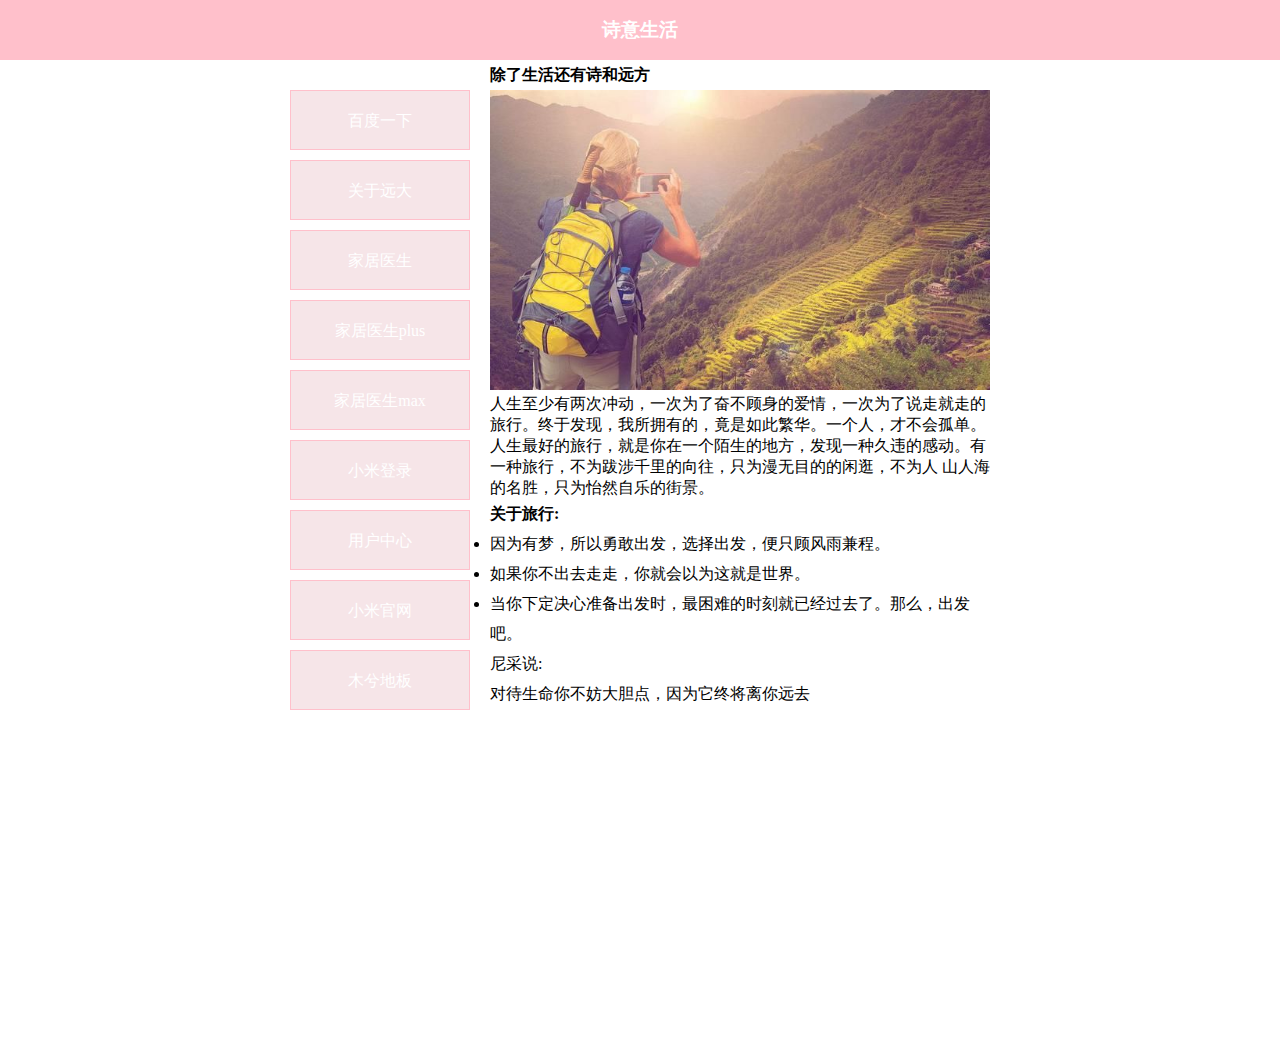
<file: index.html>
<!DOCTYPE html>
<html lang="en">

<head>
    <meta charset="UTF-8">
    <meta name="viewport" content="width=device-width, initial-scale=1.0">
    <meta http-equiv="X-UA-Compatible" content="ie=edge">
    <link href="images/作业.png" rel="shortcut icon" type="image/vnd.microsoft.icon">
    <title>作业</title>
    <link rel="stylesheet" href="css/index.css">
    <style>
        * {
            margin: 0;
            padding: 0;
        }

        .title {
            color: white;
            background-color: pink;
            height: 60px;
            text-align: center;
            line-height: 60px;
        }
        .top{
            width: 700px;
            height: 1000px;
            position: relative;
            margin-left: 50%;
            left: -350px;

        }

        .mid {
            display: inline-block;
            position: absolute;
            left: 200px;
            top: 0px;
            width: 500px;
            /* margin-left: 50%; */
            /* margin-right: auto; */
        }

        .mid>img {
            width: 500px;
            height: 300px
        }

        .mid>h4 {
            cursor: pointer;
            line-height: 30px;
        }

        .mid>h4:hover {
            cursor: pointer;
            color: rgb(136, 128, 128);
        }

        .mid>p:hover {
            cursor: pointer;
            color: pink;
        }

        .mid>ul>li {
            line-height: 30px;
        }

        .mid>ul>li:hover {
            cursor: pointer;
            color: deeppink;
        }

        dt,
        dd {
            line-height: 30px;
        }

        dt:hover {
            cursor: pointer;
            color: deeppink;
        }

        dd:hover {
            cursor: pointer;
            color: deeppink;
        }
    </style>
</head>

<body>
    <h3 class="title">诗意生活</h3>

    <div class="top">
        <div class="mid">
            <h4>除了生活还有诗和远方</h4>
            <img src="images/04.jpg" alt="">
            <p>人生至少有两次冲动，一次为了奋不顾身的爱情，一次为了说走就走的旅行。终于发现，我所拥有的，竟是如此繁华。一个人，才不会孤单。人生最好的旅行，就是你在一个陌生的地方，发现一种久违的感动。有一种旅行，不为跋涉千里的向往，只为漫无目的的闲逛，不为人
                山人海的名胜，只为怡然自乐的街景。</p>
            <h4>关于旅行:</h4>
            <ul>
                <li>因为有梦，所以勇敢出发，选择出发，便只顾风雨兼程。</li>
                <li>如果你不出去走走，你就会以为这就是世界。</li>
                <li>当你下定决心准备出发时，最困难的时刻就已经过去了。那么，出发吧。</li>
            </ul>
            <dl>
                <dt>尼采说:</dt>
                <dd>对待生命你不妨大胆点，因为它终将离你远去</dd>
            </dl>
        </div>

        <div class="nav">
            <ul>
                <li><a href="html/02百度一下.html">百度一下</a></li>
                <li><a href="html/03关于远大.html">关于远大</a></li>
                <li><a href="html/04家居医生.html">家居医生</a></li>
                <li><a href="html/05家居医生plus.html">家居医生plus</a></li>
                <li><a href="html/05家居医生MAX.html">家居医生max</a></li>
                <li><a href="html/06小米登录.html">小米登录</a></li>
                <li><a href="html/07用户中心.html">用户中心</a></li>
                <li><a href="html/08 小米官网.html">小米官网</a></li>
                <li><a href="html/09木兮地板.html">木兮地板</a></li>
            </ul>

        </div>


    </div>
</body>

</html>
</file>
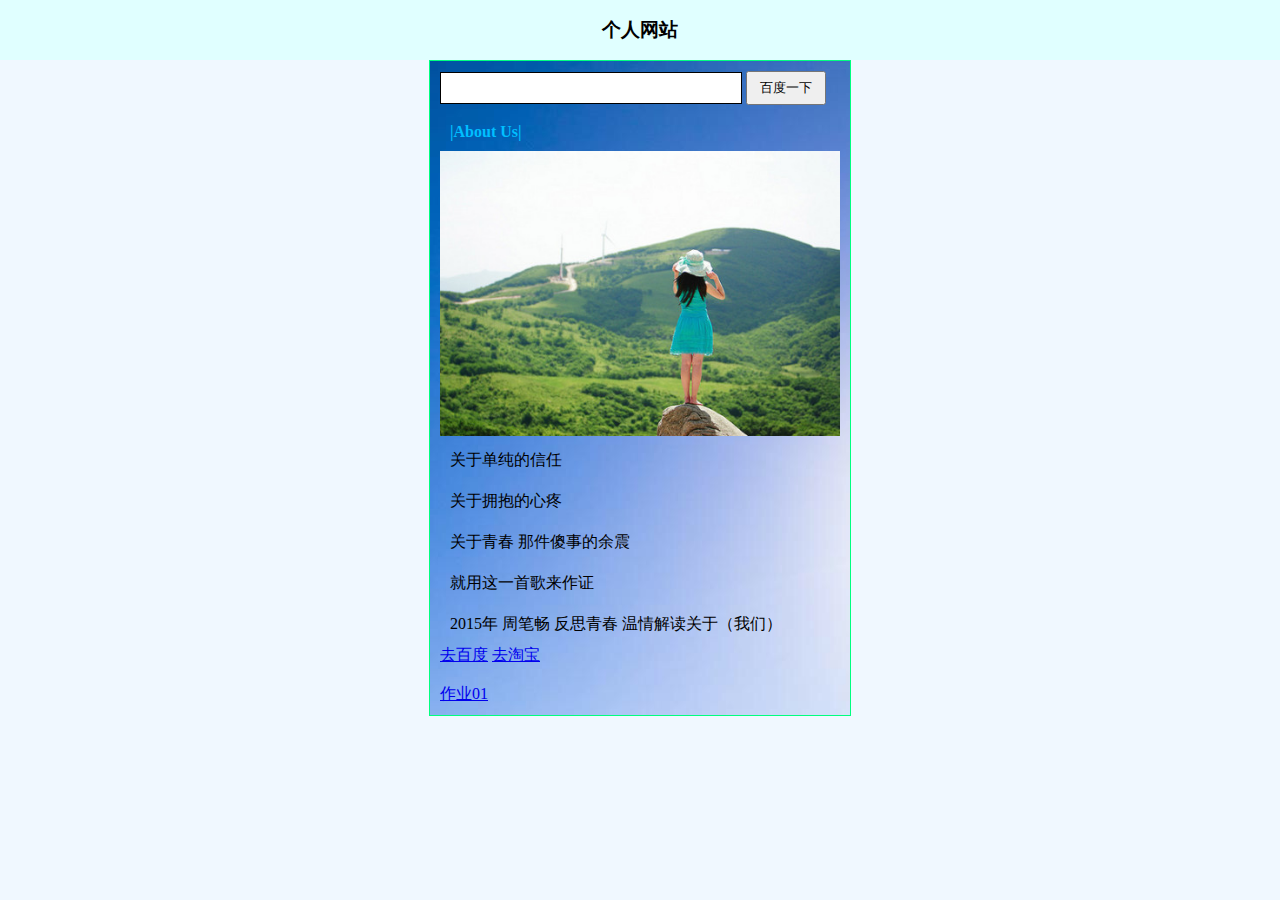
<file: html/02百度一下.html>
<!DOCTYPE html>
<html lang="en">
<head>
    <meta charset="UTF-8">
    <meta name="viewport" content="width=device-width, initial-scale=1.0">
    <meta http-equiv="X-UA-Compatible" content="ie=edge">
    <title>百度一下</title>
    <link href="../images/海洋.png" rel="shortcut icon" type="image/vnd.microsoft.icon">
    <style>
        *{margin:0;padding:0;}
        h3{
            color:black;
            background: rgb(224, 255, 255);
            height:60px;
            line-height: 60px;
            text-align: center;
        }
        h4{
            color: deepskyblue;
             margin-top: 8px;
             padding: 10px;
        }
        body{
            background: rgb(240, 248, 255) ; 
        }
        p{
            color:black;
            padding: 10px;
        }
        .a{
            margin-left: auto;
            margin-right: auto;
            background-image: url(../images/01.jpg);
            width: 400px;
            /* height:800px; */
            padding: 10px;
            border:1px solid springgreen;
        }
        .b{
            height: 30px;
            width: 300px;
            border:1px solid black;
        }
        .c{
            height:34px;
            width: 80px;
        }
        .d{
            width: 400px;
        }
    </style>
</head>
<body>
    <h3>个人网站</h3>
    <div class="a">
    <input type="text" class="b">
    <button class="c">百度一下</button >
    <h4>|About Us|</h4>
    <img src="../images/05.jpg" alt="" class="d">
    <p>关于单纯的信任</p>
    <p>关于拥抱的心疼</p>
    <p>关于青春 那件傻事的余震</p>
    <p>就用这一首歌来作证</p>
    <p>2015年 周笔畅 反思青春 温情解读关于（我们）</p>
        <a href="https://www.baidu.com" >去百度</a>
        <a href="https://www.taobao.com">去淘宝</a>
        <br>
        <br>
        <a href="../index.html">作业01</a>
    </div>
</body>
</html>
</file>
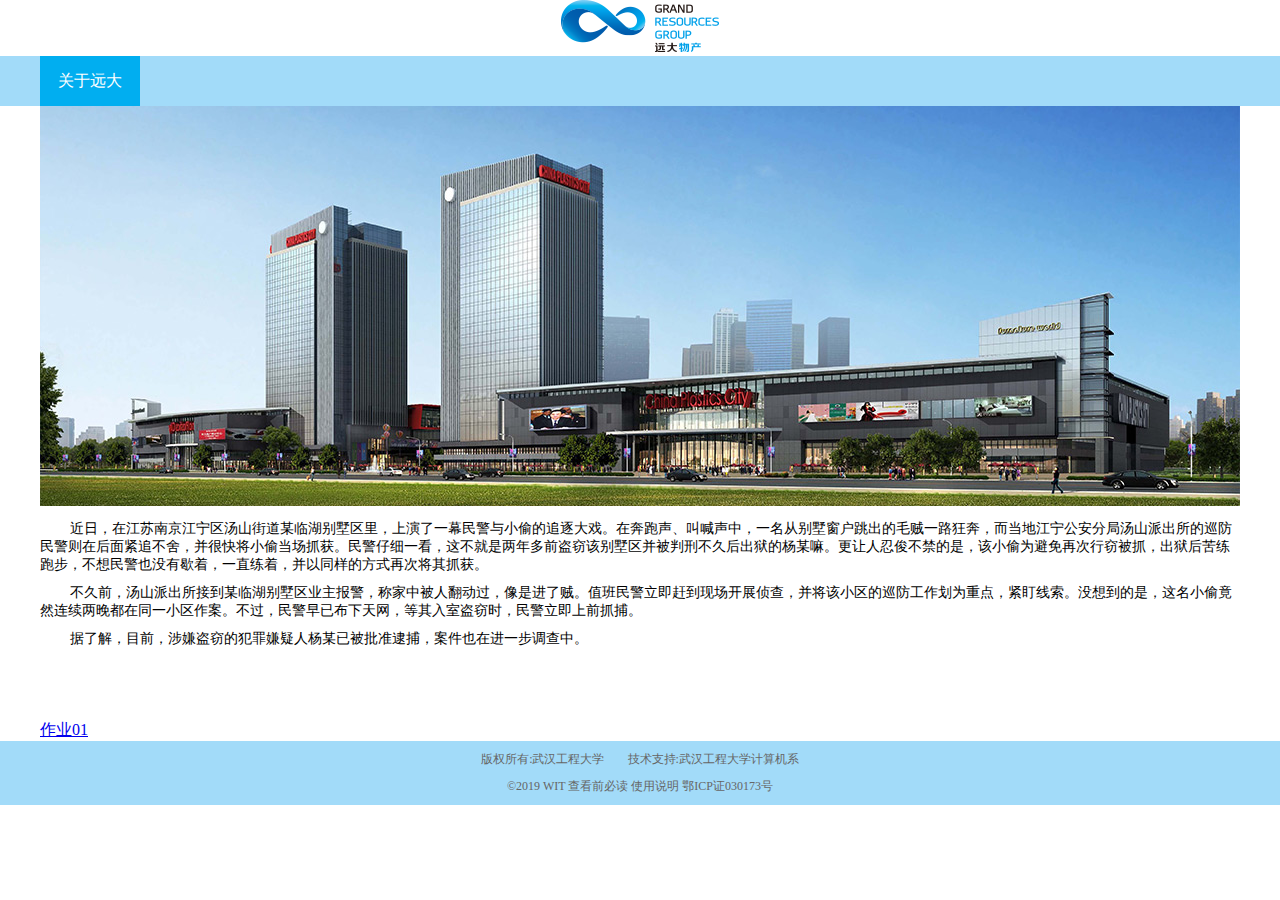
<file: html/03关于远大.html>
<!DOCTYPE html>
<html lang="en">
<head>
    <meta charset="UTF-8">
    <meta name="viewport" content="width=device-width, initial-scale=1.0">
    <meta http-equiv="X-UA-Compatible" content="ie=edge">
    <link href="../images/建筑业.png" rel="shortcut icon" type="image/vnd.microsoft.icon">
    <title>关于远大</title>
    <style>
        *{margin:0;padding:0}
        .top{
            text-align: center;
        }
        .nav{
            height: 50px;
            background:#A2DBF9;

        }
        .nav-warp{
            max-width: 1200px;
            margin-left: auto;
            margin-right: auto;
            height:50px   
        }
        .nav-warp>a{
            color:white;
            width: 100px;
            display:block;
            line-height:50px;
            background: #01AEF0;
            text-align: center;
            text-decoration: none;
        }
        .container{
            max-width: 1200px;
            margin-left: auto;
            margin-right: auto;
        }
        .container>p{
            text-indent: 30px;
            margin-top: 10px;
            font-size: 14px;
        }
        .bottom{
            background: #A2DBF9;
            font-size: 12px;
            text-align: center;
        }
        .bottom a{
            margin:0 10px;
            text-decoration: none;
            color:#666;
            display: inline-block;     
        }
        .first>a{
            margin-top: 10px;
            margin-bottom: 10px;
        }
        .second>a{
            margin-bottom: 10px;
        }
        .container img{
            width:100%;
            height:auto;
        }
        
    </style>
</head>
<body>
    <div class="top"> 
    <img src="../images/logo.png" alt="">
    </div>

    <!-- nav start -->
    <div class="nav">
        <div class="nav-warp">
            <a href="#">关于远大</a>
        </div>
    </div>
    <!-- nav end -->

    <!-- container start -->
    <div class="container">
        <img src="../images/about.jpg" alt="">
        <p>近日，在江苏南京江宁区汤山街道某临湖别墅区里，上演了一幕民警与小偷的追逐大戏。在奔跑声、叫喊声中，一名从别墅窗户跳出的毛贼一路狂奔，而当地江宁公安分局汤山派出所的巡防民警则在后面紧追不舍，并很快将小偷当场抓获。民警仔细一看，这不就是两年多前盗窃该别墅区并被判刑不久后出狱的杨某嘛。更让人忍俊不禁的是，该小偷为避免再次行窃被抓，出狱后苦练跑步，不想民警也没有歇着，一直练着，并以同样的方式再次将其抓获。</p>
        <p>不久前，汤山派出所接到某临湖别墅区业主报警，称家中被人翻动过，像是进了贼。值班民警立即赶到现场开展侦查，并将该小区的巡防工作划为重点，紧盯线索。没想到的是，这名小偷竟然连续两晚都在同一小区作案。不过，民警早已布下天网，等其入室盗窃时，民警立即上前抓捕。</p>
        <p>据了解，目前，涉嫌盗窃的犯罪嫌疑人杨某已被批准逮捕，案件也在进一步调查中。</p>
        <br><br><br><br>
        <a href="../index.html">作业01</a>
    </div>   
    <!-- container end -->

    <!-- bottom start-->
    <div class="bottom">
        <div class="first">
            <a href="#">版权所有:武汉工程大学</a>
            <a href="#">技术支持:武汉工程大学计算机系</a>
        </div>

        <div class="second">
            <a href="#">©2019 WIT 查看前必读 使用说明 鄂ICP证030173号</a>
        </div>
    </div>
    <!-- bottom end-->
    

</body>
</html>
</file>
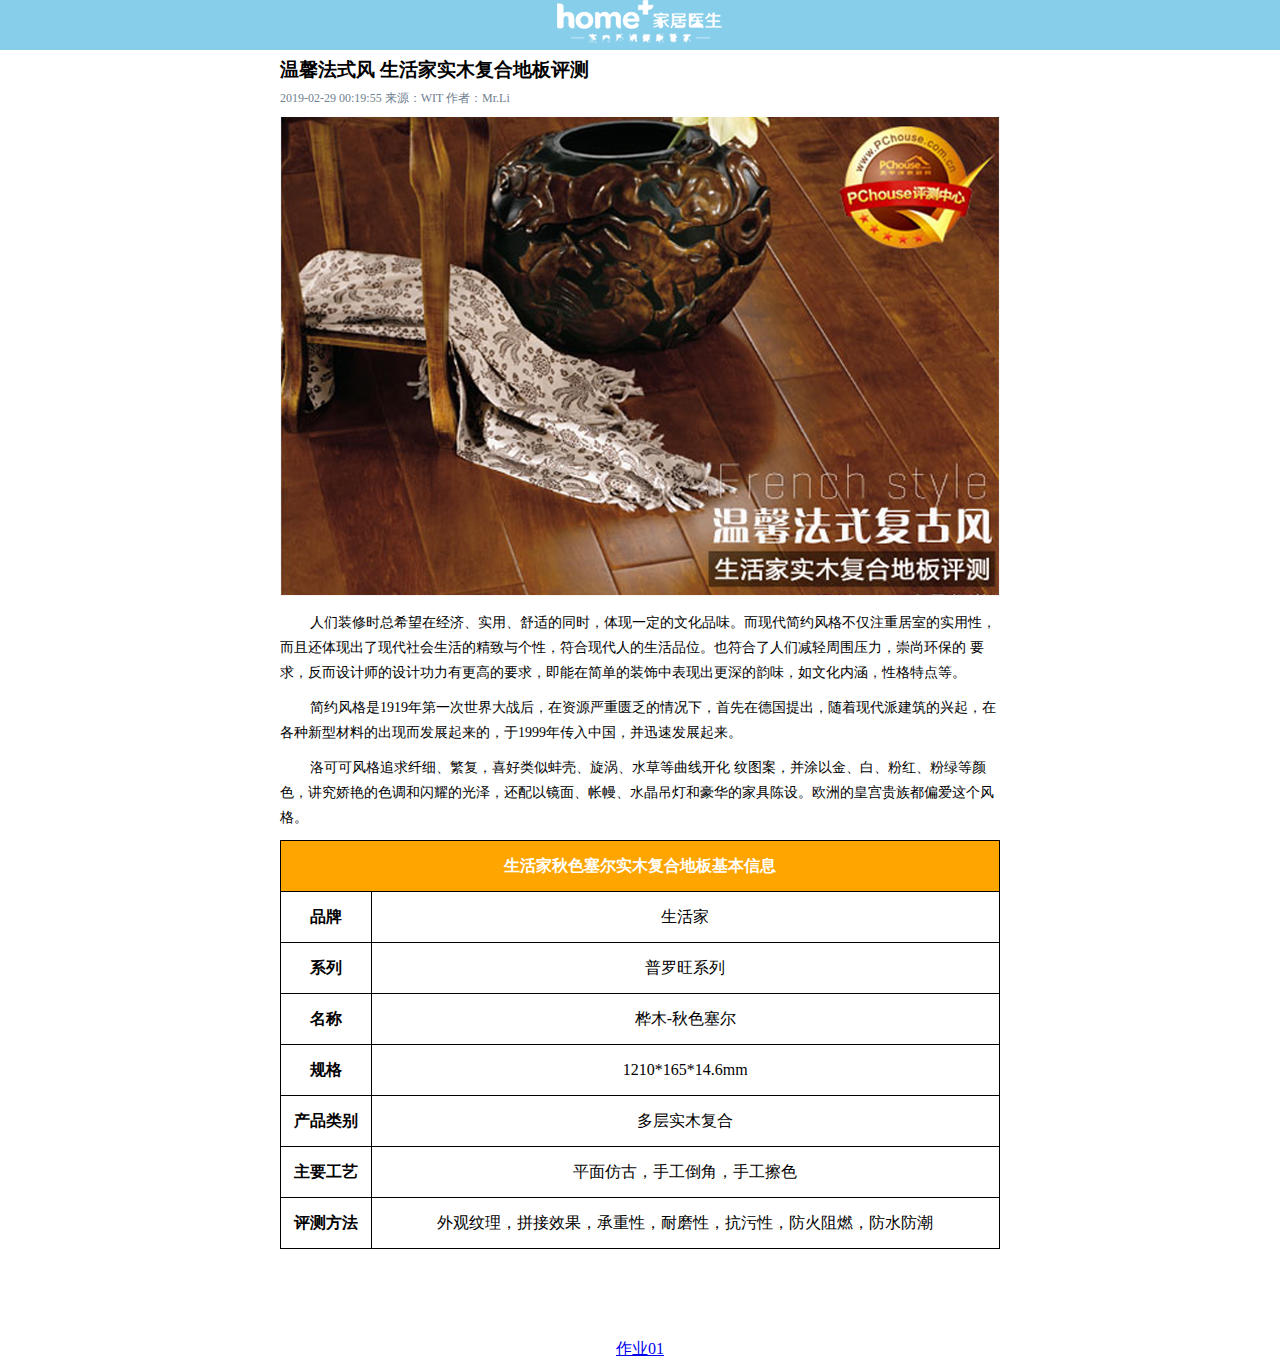
<file: html/04家居医生.html>
<!DOCTYPE html>
<html lang="en">
<head>
    <meta charset="UTF-8">
    <meta name="viewport" content="width=device-width, initial-scale=1.0">
    <meta http-equiv="X-UA-Compatible" content="ie=edge">
    <link href="../images/智能家居.png" rel="shortcut icon" type="image/vnd.microsoft.icon">
    <title>地板测评</title>
    <style>
        *{margin:0;padding:0}
        .top{
            height:50px ;
            background:skyblue;
            text-align: center;
        }
        .nav{
            width: 720px;
            margin-left: auto;
            margin-right: auto;

        }
        .nav>h3{
            line-height: 40px;
        }
        .nav>p{
            margin-bottom: 10px;
            font-size: 12px;
            color:slategrey
        }
        .container{
           margin-left: auto;
           margin-right: auto; 
           width: 720px;
        
        }
        .container>p{
            font-size: 14px;
            margin-top: 10px;
            text-indent: 30px;
            line-height: 25px;
        }
        /* .container-p~p{
            text-indent: 30px;
            color:red;
        } */
        .bottom>table{
            margin-left: auto;
            margin-right: auto;
            margin-top: 10px;
        }
        table,th,td{
            border:1px solid black;
        }
        th{
            background: orange;
            color:white;
        }
        table{
            border-collapse: collapse;
            width: 720px;
            line-height: 50px;
            text-align: center;
        }
        .tab1{
            width:90px;
            font-weight: bold;
            
        }
        .tab2{
            width:630px;
        }
        a{
            display: block;
            text-align: center;
        }
    </style>
</head>
<body>
    <div class="top"> 
        <img src="../images/logo4.png" alt="">
    </div>

    <!-- nav start -->
 <div class="nav">
    <h3 class="nav-h">温馨法式风  生活家实木复合地板评测</h3>
    <p class="nav-p"> 2019-02-29   00:19:55  来源：WIT  作者：Mr.Li</p>
    <img src="../images/04家居.png" alt="">
    </div>  
    <!-- nav end -->

    <!-- container start -->
    <div class="container">
        <p class="container-p">人们装修时总希望在经济、实用、舒适的同时，体现一定的文化品味。而现代简约风格不仅注重居室的实用性，而且还体现出了现代社会生活的精致与个性，符合现代人的生活品位。也符合了人们减轻周围压力，崇尚环保的 要求，反而设计师的设计功力有更高的要求，即能在简单的装饰中表现出更深的韵味，如文化内涵，性格特点等。</p>
        <p>简约风格是1919年第一次世界大战后，在资源严重匮乏的情况下，首先在德国提出，随着现代派建筑的兴起，在各种新型材料的出现而发展起来的，于1999年传入中国，并迅速发展起来。 </p>
        <p>洛可可风格追求纤细、繁复，喜好类似蚌壳、旋涡、水草等曲线开化 纹图案，并涂以金、白、粉红、粉绿等颜色，讲究娇艳的色调和闪耀的光泽，还配以镜面、帐幔、水晶吊灯和豪华的家具陈设。欧洲的皇宫贵族都偏爱这个风格。</p>
    </div>
    <!-- container end -->
        
    <!-- bottom start-->
    <div class="bottom">
    <table>
        <thead>
            <tr>
                <th colspan="2"> 生活家秋色塞尔实木复合地板基本信息</th>
            </tr>
        </thead>
        <tbody>
        <tr>
            <td class="tab1">品牌</td>
            <td class="tab2">生活家</td>
        </tr>
        <tr>
            <td class="tab1">系列</td>
            <td class="tab2">普罗旺系列</td>
        </tr>
        <tr>
            <td class="tab1">名称</td>
            <td class="tab2">桦木-秋色塞尔</td>
        </tr>
         <tr>
            <td class="tab1">规格</td>
            <td class="tab2">1210*165*14.6mm</td>
        </tr>
        <tr>
            <td class="tab1">产品类别</td>
            <td class="tab2">多层实木复合</td>
        </tr>
        <tr>
            <td class="tab1">主要工艺</td>
            <td class="tab2">平面仿古，手工倒角，手工擦色</td>
        </tr>
        <tr>
            <td class="tab1">评测方法</td>
            <td class="tab2">外观纹理，拼接效果，承重性，耐磨性，抗污性，防火阻燃，防水防潮</td>
        </tr>
        </tbody>

    </table> 
    </div>
    <!-- bottom end-->
    <br><br><br><br><br>
    <a href="../index.html">作业01</a> 
</body>
</html>
</file>
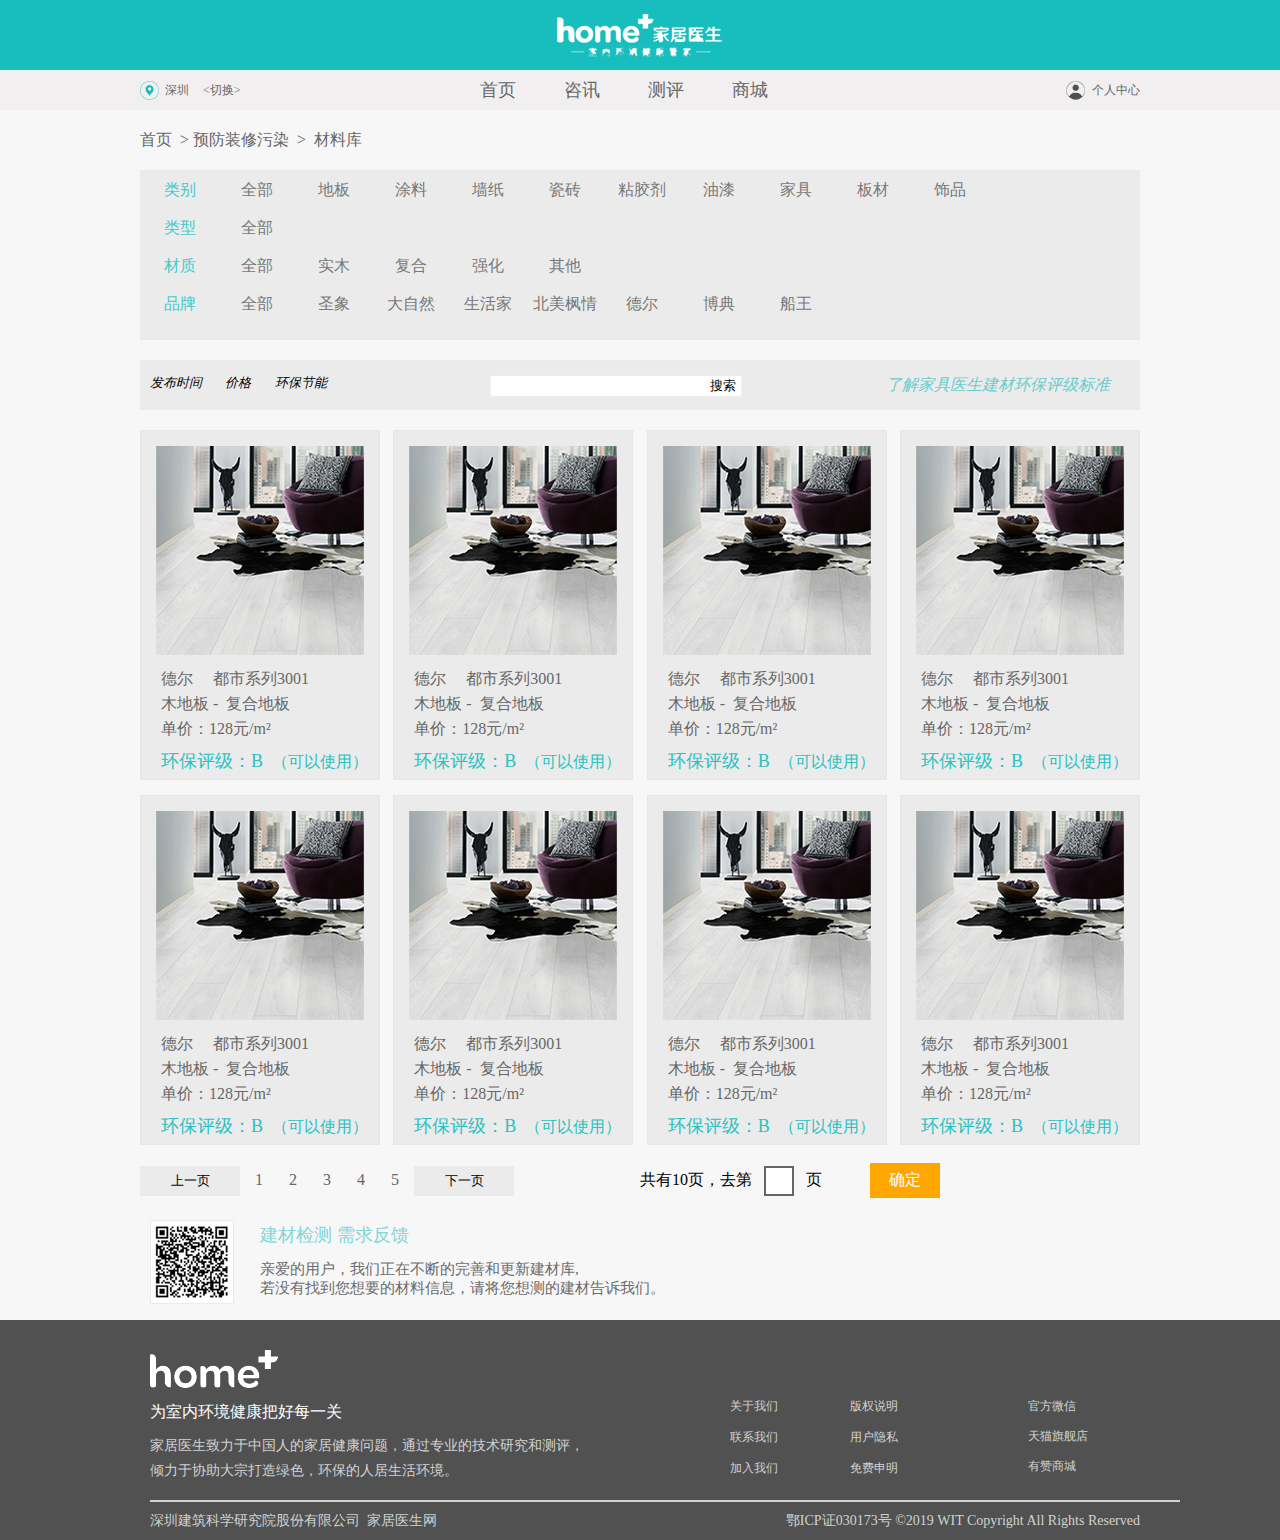
<file: html/05家居医生MAX.html>
<!DOCTYPE html>
<html lang="en">

<head>
    <meta charset="UTF-8">
    <meta name="viewport" content="width=device-width, initial-scale=1.0">
    <meta http-equiv="X-UA-Compatible" content="ie=edge">
    <link rel="stylesheet" href="https://at.alicdn.com/t/font_1066470_kuz2gxujpak.css">
    <link href="../images/智能家居.png" rel="shortcut icon" type="image/vnd.microsoft.icon">
    <link rel="stylesheet" href="../css/max.css">
    <title>家居医生MAX</title>
</head>

<body>
    <div class="top">
        <img src="../images/logo4.png" alt="">
    </div>

    <div class="nav-outside">
        <div class="nav">
            <div class="nav-left">
                <img src="../images/location.png" alt="">
                <a href="#" class="one">深圳</a>
                <a href="#">
                    <切换>
                </a>
            </div>
            <div class="nav-mid">
                <a href="#">首页</a>
                <a href="#">咨讯</a>
                <a href="#">测评</a>
                <a href="#">商城</a>
            </div>
            <div class=nav-right>
                <img src="../images/adm.png" alt="">
                <a href="#">个人中心</a>
            </div>
        </div>
    </div>

    <div class="top-nav">
        <a href="#">首页 &nbsp;></a>
        <a href="#">预防装修污染 &nbsp;></a>
        <a href="#">&nbsp;材料库</a>
    </div>

    <!-- 导航栏 -->
    <div class="container">
        <table>
            <tr class="row">
                <td class="menu"><a href="#">类别</a></td>
                <td class="part"><a href="#">全部</a></td>
                <td class="part"><a href="#">地板</a></td>
                <td class="part"><a href="#">涂料</a></td>
                <td class="part"><a href="#">墙纸</a></td>
                <td class="part"><a href="#">瓷砖</a></td>
                <td class="part"><a href="#">粘胶剂</a></td>
                <td class="part"><a href="#">油漆</a></td>
                <td class="part"><a href="#">家具</a></td>
                <td class="part"><a href="#">板材</a></td>
                <td class="part"><a href="#">饰品</a></td>
                <td class="part"><i class="iconfont icon-jiantouarrow486"></i></td>
            </tr>

            <tr class="row">
                <td class="menu"><a href="#">类型</a></td>
                <td class="part" v><a href="#">全部</a></td>
            </tr>

            <tr class="row">
                <td class="menu"><a href="#">材质</a></td>
                <td class="part"><a href="#">全部</a></td>
                <td class="part"><a href="#">实木</a></td>
                <td class="part"><a href="#">复合</a></td>
                <td class="part"><a href="#">强化</a></td>
                <td class="part"><a href="#">其他</a></td>
            </tr>

            <tr class="row">
                <td class="menu"><a href="#">品牌</a></td>
                <td class="part"><a href="#">全部</a></td>
                <td class="part"><a href="#">圣象</a></td>
                <td class="part"><a href="#">大自然</a></td>
                <td class="part"><a href="#">生活家</a></td>
                <td class="part"><a href="#">北美枫情</a></td>
                <td class="part"><a href="#">德尔</a></td>
                <td class="part"><a href="#">博典</a></td>
                <td class="part"><a href="#">船王</a></td>
            </tr>
        </table>
    </div>

    <!-- 搜索栏 -->
    <div class="search">
        <div class="search-title">
            <i class="iconfont">发布时间&#xe640; </i>
            <i class="iconfont">价格&#xe602; </i>
            <i class="iconfont">环保节能&#xe602;</i>
        </div>

        <div class="search-text">
            <form>
                <input type="text">
                <button><i class="iconfont">&#xe819;</i><span>搜索</span></button>
            </form>
        </div>
        <div class="search-sign">
            <i class="iconfont icon-wenhao">
                了解家具医生建材环保评级标准
            </i>

        </div>

    </div>

    <!-- 产品栏 -->
    <div class="bottom">
        <div class="product">
            <div class="product-center">
                <img src="../images/plus.png" alt="">
                <div class="product-mid">
                    <p>德尔 &nbsp&nbsp&nbsp&nbsp都市系列3001</p>
                    <p>木地板 - &nbsp复合地板</p>
                    <p> 单价：128元/m²</p>
                    <span class="color">环保评级：B&nbsp; </span>
                    <span>（可以使用）</span>
                </div>
            </div>
        </div>
        <div class="product">
            <div class="product-center">
                <img src="../images/plus.png" alt="">
                <div class="product-mid">
                    <p>德尔 &nbsp&nbsp&nbsp&nbsp都市系列3001</p>
                    <p>木地板 - &nbsp复合地板</p>
                    <p> 单价：128元/m²</p>
                    <span class="color">环保评级：B&nbsp; </span>
                    <span>（可以使用）</span>
                </div>
            </div>
        </div>
        <div class="product">
            <div class="product-center">
                <img src="../images/plus.png" alt="">
                <div class="product-mid">
                    <p>德尔 &nbsp&nbsp&nbsp&nbsp都市系列3001</p>
                    <p>木地板 - &nbsp复合地板</p>
                    <p> 单价：128元/m²</p>
                    <span class="color">环保评级：B&nbsp; </span>
                    <span>（可以使用）</span>
                </div>
            </div>
        </div>
        <div class="product">
            <div class="product-center">
                <img src="../images/plus.png" alt="">
                <div class="product-mid">
                    <p>德尔 &nbsp&nbsp&nbsp&nbsp都市系列3001</p>
                    <p>木地板 - &nbsp复合地板</p>
                    <p> 单价：128元/m²</p>
                    <span class="color">环保评级：B&nbsp; </span>
                    <span>（可以使用）</span>
                </div>
            </div>
        </div>
    </div>
    <div class="bottom">
        <div class="product">
            <div class="product-center">
                <img src="../images/plus.png" alt="">
                <div class="product-mid">
                    <p>德尔 &nbsp&nbsp&nbsp&nbsp都市系列3001</p>
                    <p>木地板 - &nbsp复合地板</p>
                    <p> 单价：128元/m²</p>
                    <span class="color">环保评级：B&nbsp; </span>
                    <span>（可以使用）</span>
                </div>
            </div>
        </div>
        <div class="product">
            <div class="product-center">
                <img src="../images/plus.png" alt="">
                <div class="product-mid">
                    <p>德尔 &nbsp&nbsp&nbsp&nbsp都市系列3001</p>
                    <p>木地板 - &nbsp复合地板</p>
                    <p> 单价：128元/m²</p>
                    <span class="color">环保评级：B&nbsp; </span>
                    <span>（可以使用）</span>
                </div>
            </div>
        </div>
        <div class="product">
            <div class="product-center">
                <img src="../images/plus.png" alt="">
                <div class="product-mid">
                    <p>德尔 &nbsp&nbsp&nbsp&nbsp都市系列3001</p>
                    <p>木地板 - &nbsp复合地板</p>
                    <p> 单价：128元/m²</p>
                    <span class="color">环保评级：B&nbsp; </span>
                    <span>（可以使用）</span>
                </div>
            </div>
        </div>
        <div class="product">
            <div class="product-center">
                <img src="../images/plus.png" alt="">
                <div class="product-mid">
                    <p>德尔 &nbsp&nbsp&nbsp&nbsp都市系列3001</p>
                    <p>木地板 - &nbsp复合地板</p>
                    <p> 单价：128元/m²</p>
                    <span class="color">环保评级：B&nbsp; </span>
                    <span>（可以使用）</span>
                </div>
            </div>
        </div>
    </div>

    <!-- 页面跳转 -->
    <div class="page">
        <div class="page-near">
            <button>上一页</button>
            <a href="#">1</a>
            <a href="#">2</a>
            <a href="#">3</a>
            <a href="#">4</a>
            <a href="#">5</a>
            <button>下一页</button>
        </div>
        <div class="page-skip">
            <p>共有10页，去第&nbsp&nbsp <input type="text">&nbsp&nbsp 页
            </p>
        </div>
        <div class="page-button">
            <button>确定</button>
        </div>
    </div>

    <!-- 二维码 -->
    <div class="picture">
        <img src="../images/二维码.png" alt="">
        <p class="word-up">建材检测 需求反馈</p>
        <p class="word-down">亲爱的用户，我们正在不断的完善和更新建材库,<br>
            若没有找到您想要的材料信息，请将您想测的建材告诉我们。</p>
    </div>

    <!-- 结尾 -->
    <div class="final">
        <div class="finally">
            <div class="finally-left">
                <img src="../images/home+.png" alt=""><br>
                <span>为室内环境健康把好每一关</span>
                <p>家居医生致力于中国人的家居健康问题，通过专业的技术研究和测评，倾力于协助大宗打造绿色，环保的人居生活环境。</p>

            </div>

            <div class="finally-mid-left">
                <ul>
                    <li><a href="#">关于我们</a></li>
                    <li><a href="#">联系我们</a></li>
                    <li><a href="#">加入我们</a></li>
                </ul>
            </div>

            <div class="finally-mid-right">
                <ul>
                    <li><a href="#">版权说明</a></li>
                    <li><a href="#">用户隐私</a></li>
                    <li><a href="#">免费申明</a></li>
                </ul>
            </div>

            <div class="finally-right">
                <ul>
                    <li><i class="iconfont"> &#xe63d; </i><a href="#">官方微信</a></li>
                    <li><i class="iconfont"> &#xe799; </i><a href="#"> 天猫旗舰店</a></li>
                    <li><i class="iconfont"> &#xe61a; </i><a href="#"> 有赞商城</a></li>
                </ul>
            </div>
            <hr>
            <div class="finally-bottom-left">
                <p>深圳建筑科学研究院股份有限公司&nbsp 家居医生网</p>
            </div>
            <div class="finally-bottom-right">
                <p> 鄂ICP证030173号 ©2019 WIT Copyright All Rights Reserved</p>
            </div>

        </div>
    </div>

</body>

</html>
</file>
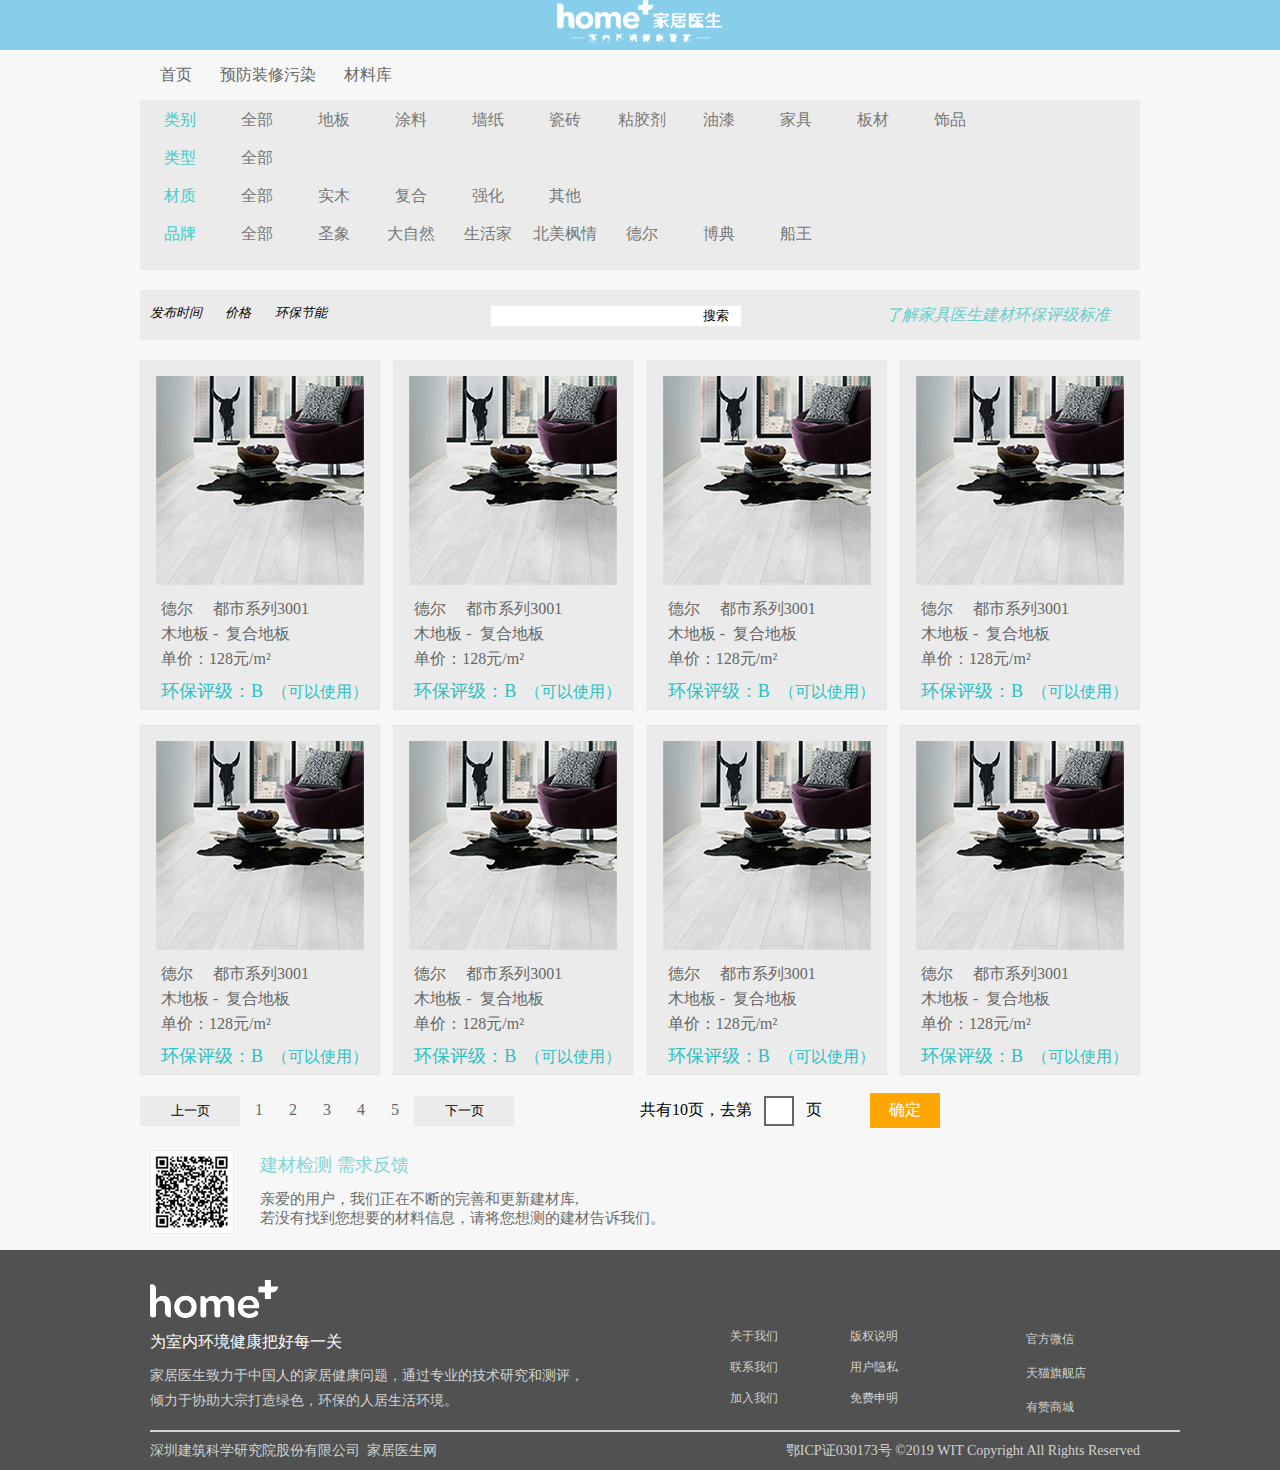
<file: html/05家居医生plus.html>
<!DOCTYPE html>
<html lang="en">

<head>
    <meta charset="UTF-8">
    <meta name="viewport" content="width=device-width, initial-scale=1.0">
    <meta http-equiv="X-UA-Compatible" content="ie=edge">
    <link rel="stylesheet" href="https://at.alicdn.com/t/font_1066470_kuz2gxujpak.css">
    <link href="../images/智能家居.png" rel="shortcut icon" type="image/vnd.microsoft.icon">
    <title>Document</title>
    <style>
        *{margin:0;padding:0}
        body{
            background-color:#F7F7F7;
        }
        .top{
            width: 100%;
            height:50px ;
            background:skyblue;
            text-align: center;
        }
        .nav{
            line-height: 50px;
            width:1000px;
            margin-left: auto;
            margin-right: auto; 
        }
        .nav>a{
            text-decoration: none;
            color: #666666;
            margin-left: 20px;
        }
        /* 导航栏 */
        .container{
            width: 1000px;
            height: 170px;
            margin-left: auto;
            margin-right: auto; 
            background: #EBEBEB;
            margin-bottom: 20px;
        }
        table{
            line-height: 36px;
        }
        td{
            width: 75px;
            height: 30px;
            text-align: center;
        } 
        .row a{
            text-decoration: none;    
        }
        .row>.menu>a{
            color:#46CAC9;
        }
        .row>.part>a{
            color:#787878;
        }
        .part>a:hover{
            border: 2px solid #FFA908;
            background: white;
            box-sizing: border-box;
            padding:1px 3px;
        }
        /* 搜索 */
        .search{
            width: 1000px;
            height: 50px;
            margin-left: auto;
            margin-right: auto; 
            background: #EBEBEB;
            margin-bottom: 20px;
            position: relative;
        }
        form{
            border:1px solid #eee;
            width:250px;
            height:20px;
            position: relative;
        }
        form>input{
            position: absolute;
            left:0;
            top:0;
            width:190px;
            height:20px;
            border:none;
            box-sizing: border-box;
            outline: none;
        }
        form>button{
            position: absolute;
            right:0;
            top:0;
            width:60px;
            height:20px;
            border:none;
            background: #fff;
        }
        form.button>i{
            position: absolute ;
            left:0px;
            top:0px;
        }
        .search-title{
            position: absolute;
            left: 10px;
            top:13px;
        }
        .search-title>.iconfont{
            font-size: 13px;
            margin-right:10px;
        }       
        .search-text{
            position:absolute;
            left: 350px;
            top:15px;
        }
        .search-sign{
            color:#68CDCC;
            position: absolute;
            right: 30px;
            top:15px;
        }
        /* 产品 */
        .bottom1{
            width: 1000px;
            margin-left: auto;
            margin-right: auto;
            margin-bottom: 15px;
            overflow: hidden;
        }
        .bottom1>div{
            width:240px;
            height: 350px;
            box-sizing: border-box;
            border: 1px solid #E6E6E6;
            float: left;
        }
        .bottom1>div:not(:last-child){
            margin-right: 13.3333px;
        }
        .product{
            background: #EBEBEB;
            position: relative;
        }
        .product-center>img{ 
            display: block;
            margin-top: 15px;
            position: absolute;
            left:50%;
            margin-left: -104px;
        }
        .product-mid{
            position: absolute;
            left: 20px;
            top: 235px;

        }
        .product-mid>p{
            line-height: 25px;
            color:#676767;
        }
        .product-mid>p:hover{
            color:#FFAB16;
        }
        .product-mid>span{
            line-height: 40px;
            color:#29C1C2;
            
        }
        .product-mid>.color{
            font-size: 18px;
        }
        .product-mid>span:hover{
            color:#FFAB16;
        }
        /* 翻页 */
        .page{
            width: 1000px;
            margin-left: auto;
            margin-right: auto;
            position: relative;
            height:60px;
            line-height: 40px;
        }
        .page-near{
            width:400px;
            position: absolute;
            left:0px;
        }
        .page-near>button{
            border: none;
            background: #EBEBEB;
            width: 100px;
            height:30px;
            line-height: 30px;
        }
        .page-near>a{
            text-decoration: none;
            display: inline-block;
            text-align: center;
            width:30px;
            color: #666
        }
        .page-near>a:hover{
            text-decoration-line: underline;
            color:#FFAB16;
        }
        .page-skip{
            position: absolute;
            left:500px;
            width:200px;
        }
        .page-skip>p>input{
            box-sizing: border-box;
            width: 30px;
            height: 30px;
            border:2px solid #666;            
        }
        .page-button{
            position: absolute;
            left:730px;       
        }
        .page-button>button{
            border: none;
            color: white;
            background:#FFA700;
            width: 70px;
            height:35px;
            line-height: 30px;
            font-size: 16px;
        }
        /* 二维码 */
        .picture{
            width: 1000px;
            margin-left: auto;
            margin-right: auto;
            position: relative;
            height:100px;
        }
        .picture>img{
            border: 1px solid #EBEBEB;
            margin-left: 10px;
        }
        .picture>.one{
            position: absolute;
            left:120px;
            top:0;
            color: #81D6D6;
            font-size: 18px;
            line-height: 30px;
        }
        .picture>.two{
            position: absolute;
            left: 120px;
            top:40px;
            font-size: 15px;
            color: #6B6B6B;
        }
        /* 结尾 */
        .final{
            width: 100%;
            height:220px ;
            background:#515151;
        }
        .finally{
            width: 1000px;
            height:220px;
            margin-left: auto;
            margin-right: auto;
            position: relative;
            left: 10px;
            color: #D1D1D0;
        }
        .finally-1st{
            position: absolute;
            left: 0;
            top: 30px;
            width: 440px;
            height: 140px;
        }
        .finally-1st>span{
            display: block;
            margin-top: 10px;
            color:white;
        }
        .finally-1st>p{
            font-size: 14px;
            margin-top: 10px;
            line-height: 25px;
        }
        .finally-2nd{
            position: absolute;
            left: 580px;
            top: 70px;
        }
        .finally-3rd{
            position: absolute;
            left: 700px;
            top: 70px;
        }
        .finally-4th{
            position: absolute;
            left: 850px;
            top: 70px;
        }
        li{
            list-style: none;
            line-height: 30px;
        }
        li>a{
            text-decoration: none;
            color:#D1D1D0;
            font-size: 12px;       
        }
        li>a>.iconfont{
            font-size: 25px;
        }
        hr{
            width:1030px;
            position: absolute;
            top: 180px;
            box-sizing: border-box;
            border: 0.5px solid #D1D1D0;
        }
        .finally-5th{
            position: absolute;
            left: 0px;
            bottom: 10px;
            font-size: 14px;
        }
        .finally-6th{
            position: absolute;
            right: 10px;
            bottom: 10px;
            font-size: 14px;
        }
    </style>

</head>

<body>
    <div class="top">
        <img src="../images/logo4.png" alt="">
    </div>

    <div class="nav">
        <a href="#">首页&nbsp;</a>
        <i class="iconfont icon-dayuhao"></i>
        <a href="#">预防装修污染&nbsp; </a>
        <i class="iconfont icon-dayuhao"></i>
        <a href="#">材料库</a>
    </div>

    <!-- 导航栏 -->
    <div class="container">
        <table>
            <tr class="row">
                <td class="menu"><a href="#">类别</a></td>
                <td class="part"><a href="#">全部</a></td>
                <td class="part"><a href="#">地板</a></td>
                <td class="part"><a href="#">涂料</a></td>
                <td class="part"><a href="#">墙纸</a></td>
                <td class="part"><a href="#">瓷砖</a></td>
                <td class="part"><a href="#">粘胶剂</a></td>
                <td class="part"><a href="#">油漆</a></td>
                <td class="part"><a href="#">家具</a></td>
                <td class="part"><a href="#">板材</a></td>
                <td class="part"><a href="#">饰品</a></td>
                <td class="part"><i class="iconfont icon-jiantouarrow486"></i></td>
            </tr>

            <tr class="row">
                <td class="menu"><a href="#">类型</a></td>
                <td class="part" v><a href="#">全部</a></td>
            </tr>

            <tr class="row">
                <td class="menu"><a href="#">材质</a></td>
                <td class="part"><a href="#">全部</a></td>
                <td class="part"><a href="#">实木</a></td>
                <td class="part"><a href="#">复合</a></td>
                <td class="part"><a href="#">强化</a></td>
                <td class="part"><a href="#">其他</a></td>
            </tr>

            <tr class="row">
                <td class="menu"><a href="#">品牌</a></td>
                <td class="part"><a href="#">全部</a></td>
                <td class="part"><a href="#">圣象</a></td>
                <td class="part"><a href="#">大自然</a></td>
                <td class="part"><a href="#">生活家</a></td>
                <td class="part"><a href="#">北美枫情</a></td>
                <td class="part"><a href="#">德尔</a></td>
                <td class="part"><a href="#">博典</a></td>
                <td class="part"><a href="#">船王</a></td>
            </tr>
        </table>
    </div>

    <!-- 搜索栏 -->
    <div class="search">
        <div class="search-title">
            <i class="iconfont">发布时间&#xe640; </i>
            <i class="iconfont">价格&#xe602; </i>
            <i class="iconfont">环保节能&#xe602;</i>
        </div>

        <div class="search-text">
            <form>
                <input type="text">
                <button><i class="iconfont">&#xe819;</i><span>搜索</span></button>
            </form>
        </div>
        <div class="search-sign">
            <i class="iconfont icon-wenhao">
                了解家具医生建材环保评级标准
            </i>

        </div>

    </div>

    <!-- 产品栏 -->
    <div class="bottom1">
        <div class="product">
            <div class="product-center">
                <img src="../images/plus.png" alt="">
                <div class="product-mid">
                    <p>德尔 &nbsp&nbsp&nbsp&nbsp都市系列3001</p>
                    <p>木地板 - &nbsp复合地板</p>
                    <p> 单价：128元/m²</p>
                    <span class="color">环保评级：B&nbsp; </span>
                    <span>（可以使用）</span>
                </div>
            </div>
        </div>
        <div class="product">
            <div class="product-center">
                <img src="../images/plus.png" alt="">
                <div class="product-mid">
                    <p>德尔 &nbsp&nbsp&nbsp&nbsp都市系列3001</p>
                    <p>木地板 - &nbsp复合地板</p>
                    <p> 单价：128元/m²</p>
                    <span class="color">环保评级：B&nbsp; </span>
                    <span>（可以使用）</span>
                </div>
            </div>
        </div>
        <div class="product">
            <div class="product-center">
                <img src="../images/plus.png" alt="">
                <div class="product-mid">
                    <p>德尔 &nbsp&nbsp&nbsp&nbsp都市系列3001</p>
                    <p>木地板 - &nbsp复合地板</p>
                    <p> 单价：128元/m²</p>
                    <span class="color">环保评级：B&nbsp; </span>
                    <span>（可以使用）</span>
                </div>
            </div>
        </div>
        <div class="product">
            <div class="product-center">
                <img src="../images/plus.png" alt="">
                <div class="product-mid">
                    <p>德尔 &nbsp&nbsp&nbsp&nbsp都市系列3001</p>
                    <p>木地板 - &nbsp复合地板</p>
                    <p> 单价：128元/m²</p>
                    <span class="color">环保评级：B&nbsp; </span>
                    <span>（可以使用）</span>
                </div>
            </div>
        </div>
    </div>
    <div class="bottom1">
        <div class="product">
            <div class="product-center">
                <img src="../images/plus.png" alt="">
                <div class="product-mid">
                    <p>德尔 &nbsp&nbsp&nbsp&nbsp都市系列3001</p>
                    <p>木地板 - &nbsp复合地板</p>
                    <p> 单价：128元/m²</p>
                    <span class="color">环保评级：B&nbsp; </span>
                    <span>（可以使用）</span>
                </div>
            </div>
        </div>
        <div class="product">
            <div class="product-center">
                <img src="../images/plus.png" alt="">
                <div class="product-mid">
                    <p>德尔 &nbsp&nbsp&nbsp&nbsp都市系列3001</p>
                    <p>木地板 - &nbsp复合地板</p>
                    <p> 单价：128元/m²</p>
                    <span class="color">环保评级：B&nbsp; </span>
                    <span>（可以使用）</span>
                </div>
            </div>
        </div>
        <div class="product">
            <div class="product-center">
                <img src="../images/plus.png" alt="">
                <div class="product-mid">
                    <p>德尔 &nbsp&nbsp&nbsp&nbsp都市系列3001</p>
                    <p>木地板 - &nbsp复合地板</p>
                    <p> 单价：128元/m²</p>
                    <span class="color">环保评级：B&nbsp; </span>
                    <span>（可以使用）</span>
                </div>
            </div>
        </div>
        <div class="product">
            <div class="product-center">
                <img src="../images/plus.png" alt="">
                <div class="product-mid">
                    <p>德尔 &nbsp&nbsp&nbsp&nbsp都市系列3001</p>
                    <p>木地板 - &nbsp复合地板</p>
                    <p> 单价：128元/m²</p>
                    <span class="color">环保评级：B&nbsp; </span>
                    <span>（可以使用）</span>
                </div>
            </div>
        </div>
    </div>

    <!-- 页面跳转 -->
    <div class="page">
        <div class="page-near">
            <button>上一页</button>
            <a href="#">1</a>
            <a href="#">2</a>
            <a href="#">3</a>
            <a href="#">4</a>
            <a href="#">5</a>
            <button>下一页</button>
        </div>
        <div class="page-skip">
            <p>共有10页，去第&nbsp&nbsp <input type="text">&nbsp&nbsp 页
            </p>
        </div>
        <div class="page-button">
            <button>确定</button>
        </div>
    </div>

    <!-- 二维码 -->
    <div class="picture">
        <img src="../images/二维码.png" alt="">
        <p class="one">建材检测 需求反馈</p>
        <p class="two">亲爱的用户，我们正在不断的完善和更新建材库,<br>
            若没有找到您想要的材料信息，请将您想测的建材告诉我们。</p>
    </div>

    <!-- 结尾 -->
    <div class="final">
        <div class="finally">
            <div class="finally-1st">
                <img src="../images/home+.png" alt=""><br>
                <span>为室内环境健康把好每一关</span>
                <p>家居医生致力于中国人的家居健康问题，通过专业的技术研究和测评，倾力于协助大宗打造绿色，环保的人居生活环境。</p>

            </div>

            <div class="finally-2nd">
                <ul>
                    <li><a href="#">关于我们</a></li>
                    <li><a href="#">联系我们</a></li>
                    <li><a href="#">加入我们</a></li>
                </ul>
            </div>

            <div class="finally-3rd">
                <ul>
                    <li><a href="#">版权说明</a></li>
                    <li><a href="#">用户隐私</a></li>
                    <li><a href="#">免费申明</a></li>
                </ul>
            </div>

            <div class="finally-4th">
                <ul>
                    <li><a href="#"><i class="iconfont"> &#xe63d; </i> 官方微信</a></li>
                    <li><a href="#"><i class="iconfont"> &#xe799; </i> 天猫旗舰店</a></li>
                    <li><a href="#"><i class="iconfont"> &#xe61a; </i> 有赞商城</a></li>
                </ul>
            </div>
            <hr>
            <div class="finally-5th">
                <p>深圳建筑科学研究院股份有限公司&nbsp 家居医生网</p>
            </div>
            <div class="finally-6th">
                <p> 鄂ICP证030173号 ©2019 WIT Copyright All Rights Reserved</p>
            </div>

        </div>
    </div>

</body>

</html>
</file>
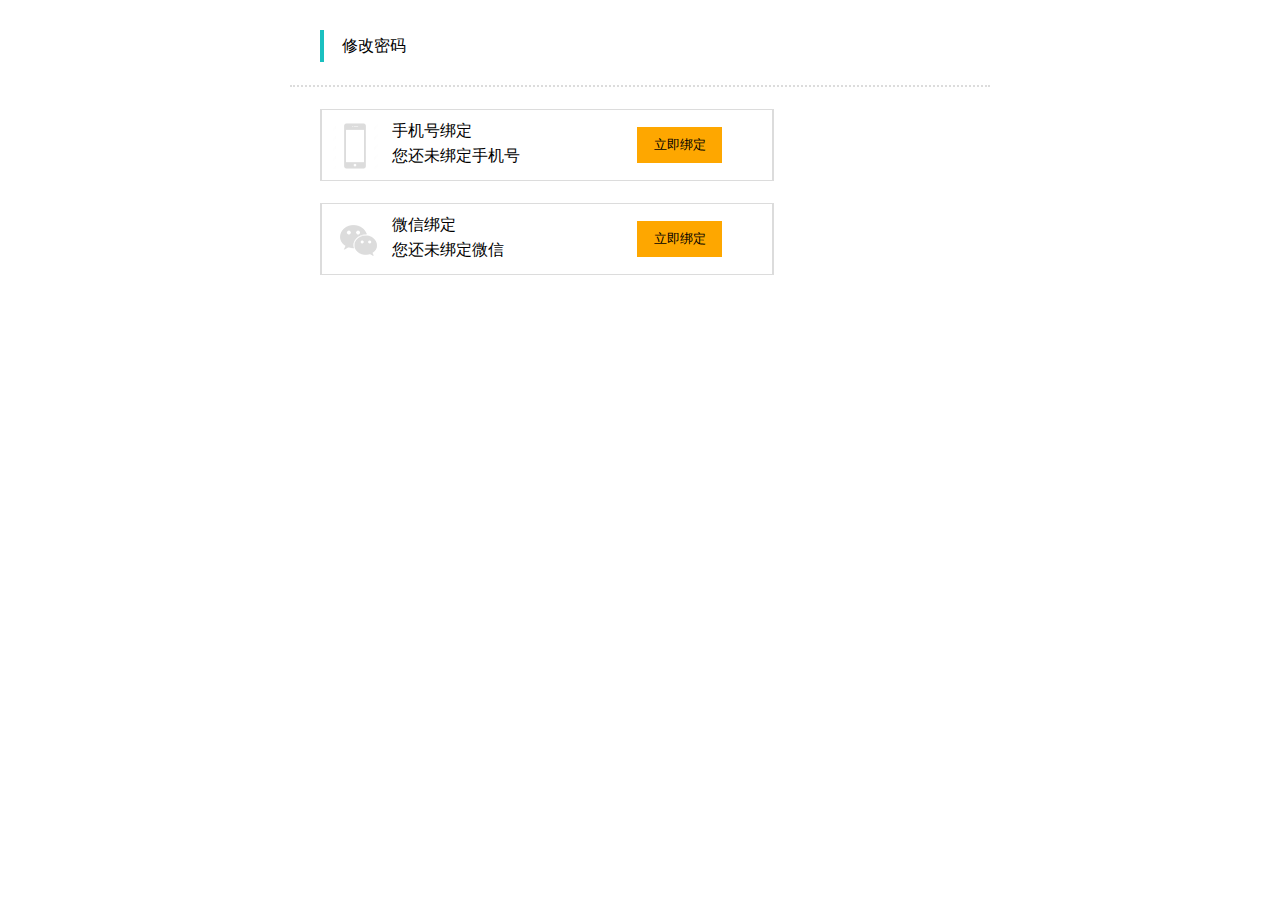
<file: html/07bundling.html>
<!DOCTYPE html>
<html lang="en">
<head>
    <meta charset="UTF-8">
    <meta name="viewport" content="width=device-width, initial-scale=1.0">
    <meta http-equiv="X-UA-Compatible" content="ie=edge">
    <title>Document</title>
    <link rel="stylesheet" href="../css/07bundling.css">
</head>
<body>
    <div class="bundling"> 
        <p>修改密码</p>
    </div>

    <div class="bundling-phone">
        <img src="../images/07/phone2.png" alt="">
        <p>手机号绑定</p>
        <p>您还未绑定手机号</p>
        <button>立即绑定</button>

    </div>

    <div class="bundling-weixin">
            <img src="../images/07/weixin3.png" alt="">
            <p>微信绑定</p>
            <p>您还未绑定微信</p>
            <button>立即绑定</button>
    </div>
</body>
</html>
</file>
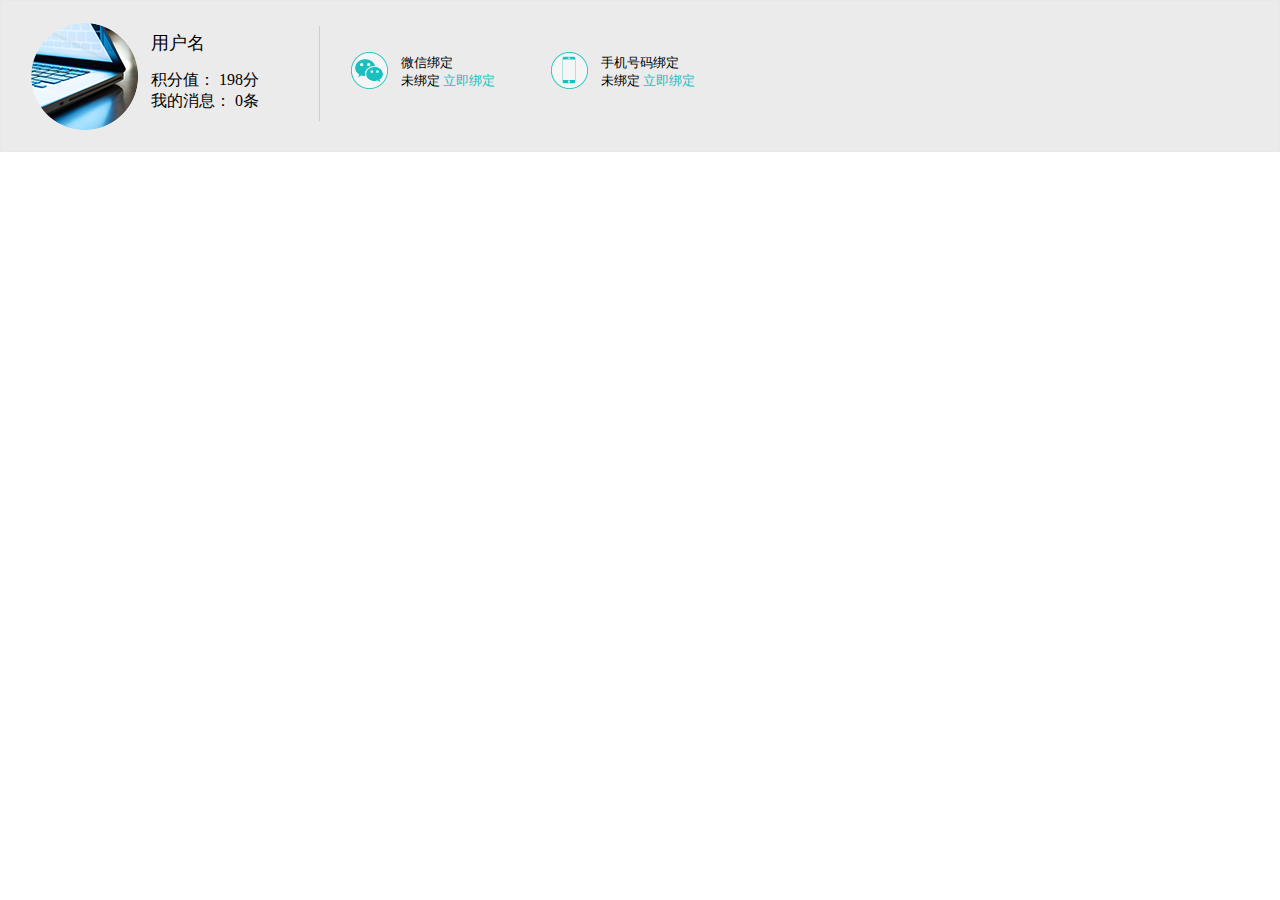
<file: html/07user.html>
<!DOCTYPE html>
<html lang="en">
<head>
    <meta charset="UTF-8">
    <meta name="viewport" content="width=device-width, initial-scale=1.0">
    <meta http-equiv="X-UA-Compatible" content="ie=edge">
    <link rel="stylesheet" href="../css/07user.css">
    <title>Document</title>
</head>
<body>
    <div class="user">
        <img src="../images/07/user.png" alt="" class="computer">
        <div class="user-left">
            <p>用户名</p>
            <p>积分值：   198分</p>
            <p>我的消息：   0条</p>
        </div>
        <span></span>

        <img src="../images/07/weixin1.png" alt=""  class="weixin">
        <div class="user-mid">
            <p>微信绑定</p>
            <span>未绑定</span>
            <a href="#">立即绑定</a>

        </div>

        <img src="../images/07/phone.png" alt="" class="phone">
        <div class="user-right">
            <p>手机号码绑定</p>
            <span>未绑定</span>
            <a href="#">立即绑定</a>

        </div>

    </div>
    
</body>
</html>
</file>
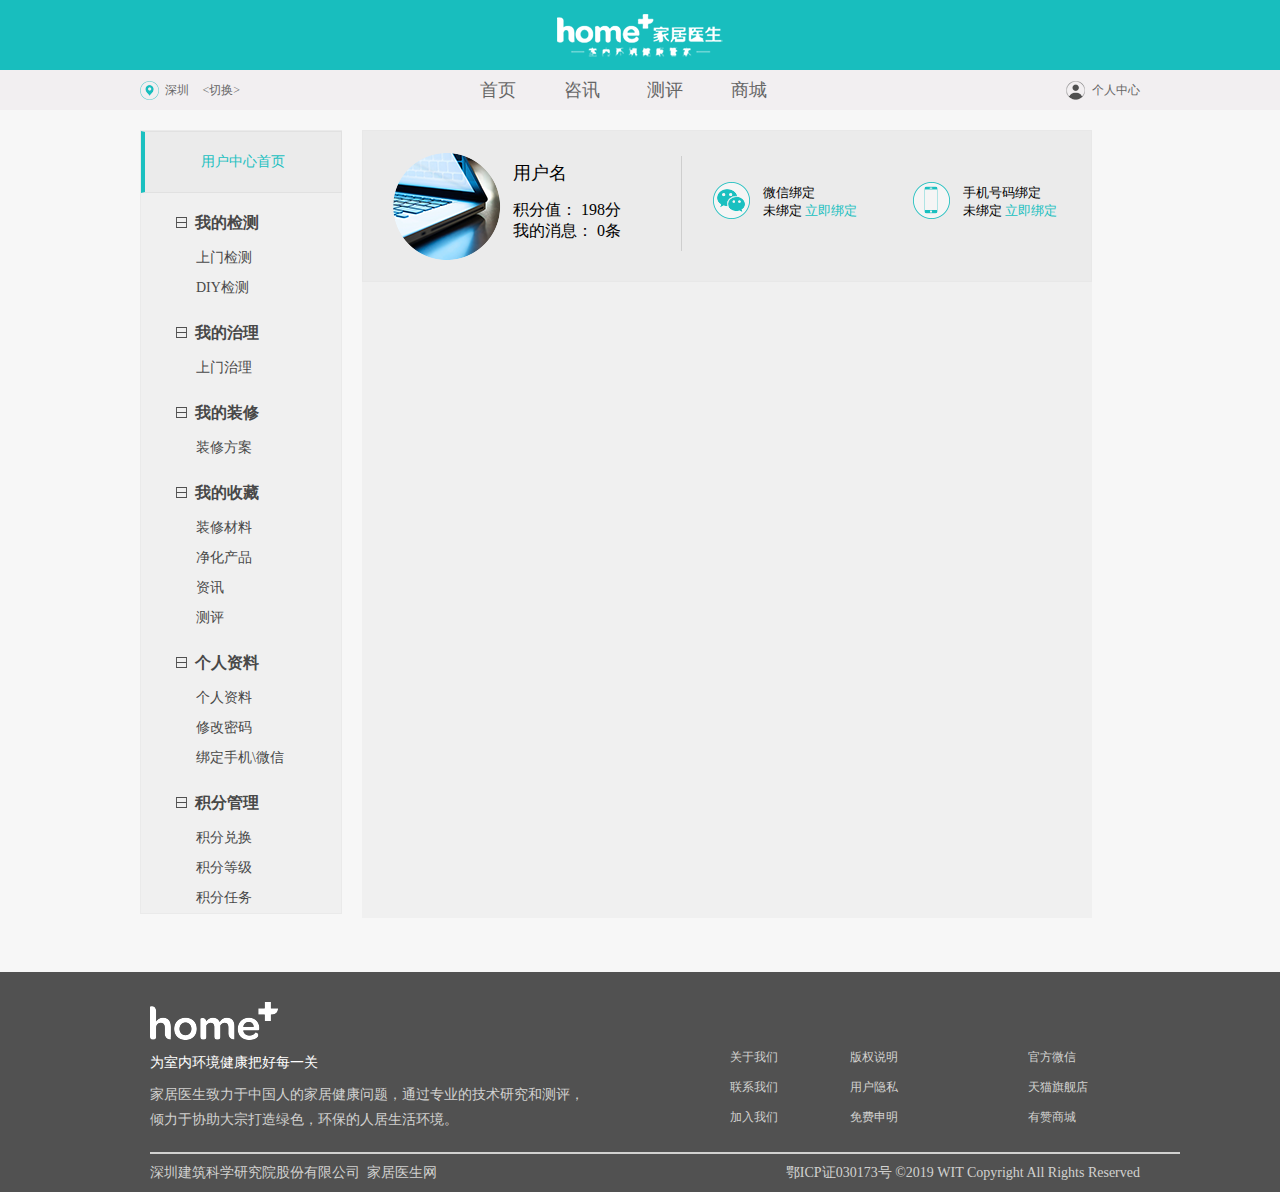
<file: html/07用户中心.html>
<!DOCTYPE html>
<html lang="en">
<head>
    <meta charset="UTF-8">
    <meta name="viewport" content="width=device-width, initial-scale=1.0">
    <meta http-equiv="X-UA-Compatible" content="ie=edge">
    <link rel="stylesheet" href="../css/07用户中心.css">
    <link rel="stylesheet" href="https://at.alicdn.com/t/font_1066470_kuz2gxujpak.css">
    <link href="../images/智能家居.png" rel="shortcut icon" type="image/vnd.microsoft.icon">
    <title>用户中心</title>
</head>
<body>
    <div class="top">
        <img src="../images/logo4.png" alt="">
    </div>

    <!-- 导航 -->
    <div class="nav-outside">
        <div class="nav">
            <div class="nav-left">
                <img src="../images/location.png" alt="">
                <a href="#" class="location">深圳</a>
                <a href="#"> <切换></a>
            </div>
            <div class="nav-mid">
                <a href="#">首页</a>
                <a href="#">咨讯</a>
                <a href="#">测评</a>
                <a href="#">商城</a>
            </div>
            <div class=nav-right>
                <img src="../images/adm.png" alt="">
                <a href="07user.html" target="frame">个人中心</a>
            </div>
        </div>
    </div>

    <!-- 中间部分 -->
    <div class="mid">
        <!-- 左侧菜单 -->
        <div class="left-menu">
            <a href="07user.html" target="frame">用户中心首页</a>
            <ul>
                <li class="child-menu">&nbsp;&nbsp;我的检测</li>
                <li><a href="#">上门检测</a></li>
                <li><a href="#">DIY检测</a></li>
            </ul>
            <ul>
                <li class="child-menu">&nbsp;&nbsp;我的治理</li>
                <li><a href="#">上门治理</a></li>
            </ul>
            <ul>
                <li class="child-menu">&nbsp;&nbsp;我的装修</li>
                <li><a href="#">装修方案</a></li>
            </ul>
            <ul>
                <li class="child-menu">&nbsp;&nbsp;我的收藏</li>
                <li><a href="#">装修材料</a></li>
                <li><a href="#">净化产品</a></li>
                <li><a href="#">资讯</a></li>
                <li><a href="#">测评</a></li>
            </ul>
            <ul>
                <li class="child-menu">&nbsp;&nbsp;个人资料</li>
                <li><a href="#">个人资料</a></li>
                <li><a href="#">修改密码</a></li>
                <li><a href="07bundling.html" class="tab" target="frame">绑定手机\微信</a></li>
            </ul>
            <ul>
                <li class="child-menu">&nbsp;&nbsp;积分管理</li>
                <li><a href="#">积分兑换</a></li>
                <li><a href="#">积分等级</a></li>
                <li><a href="#">积分任务</a></li>
            </ul>
        </div>

        <iframe src="07user.html"  name="frame" frameborder="0">
        </iframe>

    </div>

    <!-- 底部 -->
    <div class="final">
            <div class="finally">
                <div class="finally-left">
                    <img src="../images/home+.png" alt=""><br>
                    <span>为室内环境健康把好每一关</span>
                    <p>家居医生致力于中国人的家居健康问题，通过专业的技术研究和测评，倾力于协助大宗打造绿色，环保的人居生活环境。</p>
    
                </div>
    
                <div class="finally-mid-left">
                    <ul>
                        <li><a href="#">关于我们</a></li>
                        <li><a href="#">联系我们</a></li>
                        <li><a href="#">加入我们</a></li>
                    </ul>
                </div>
    
                <div class="finally-mid-right">
                    <ul>
                        <li><a href="#">版权说明</a></li>
                        <li><a href="#">用户隐私</a></li>
                        <li><a href="#">免费申明</a></li>
                    </ul>
                </div>
    
                <div class="finally-right">
                    <ul>
                        <li><i class="iconfont"> &#xe63d; </i><a href="#">官方微信</a></li>
                        <li><i class="iconfont"> &#xe799; </i><a href="#"> 天猫旗舰店</a></li>
                        <li><i class="iconfont"> &#xe61a; </i><a href="#"> 有赞商城</a></li>
                    </ul>
                </div>
                <hr>
                <div class="finally-bottom-left">
                    <p>深圳建筑科学研究院股份有限公司&nbsp 家居医生网</p>
                </div>
                <div class="finally-bottom-right">
                    <p> 鄂ICP证030173号 ©2019 WIT Copyright All Rights Reserved</p>
                </div>
    
            </div>
        </div>
</body>
</html>
</file>
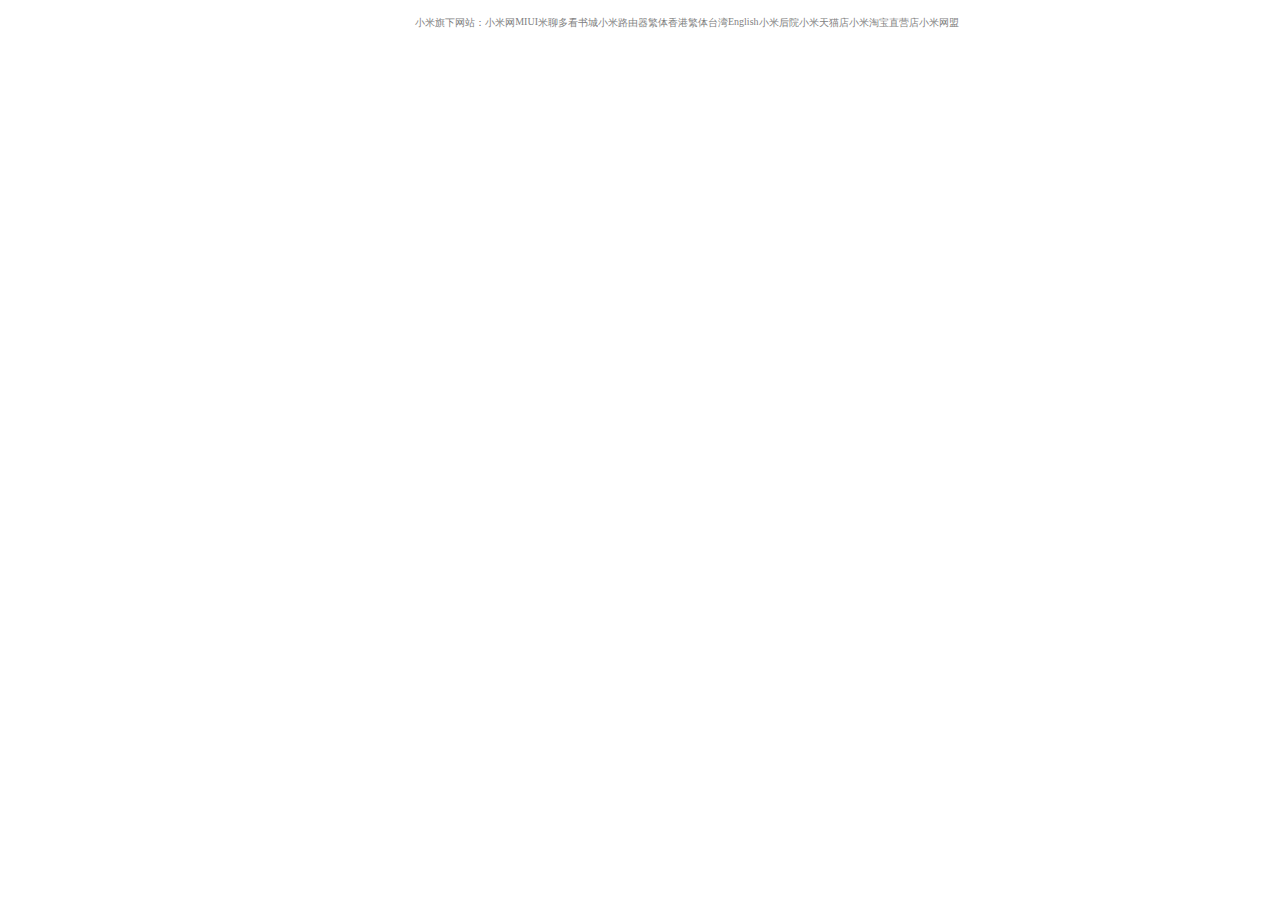
<file: images/08/Untitled-3.html>
<!DOCTYPE html PUBLIC "-//W3C//DTD XHTML 1.0 Transitional//EN" "http://www.w3.org/TR/xhtml1/DTD/xhtml1-transitional.dtd">
<html xmlns="http://www.w3.org/1999/xhtml">
<head>
<style>
 li{list-style:none;float:left;font-size:10px;color:#7f7f7f;font-family:΢���ź�;position:relative;left:30%}
 ul{}
</style>
<meta http-equiv="Content-Type" content="text/html; charset=gb2312" />
<title>�ޱ����ĵ�</title>
</head>

<body>
		<ul> 
			<li>С��������վ��С����</li>
			<li>MIUI</li>
			<li>����</li>
			<li>�࿴���</li>
			<li>С��·����</li>
			<li>�������</li>
			<li>����̨��</li>
			<li>English</li>
			<li>С�׺�Ժ</li>
			<li>С����è��</li>
			<li>С���Ա�ֱӪ��</li>
			<li>С������</li>
		     </ul>
</body>
</html>
</file>
<file: css/index.css>
.nav {
    display: inline-block;
    position: relative;
    left: 0px;
    top: 30px;
    width: 200px;
    height: 700px;
    /* background: pink; */
}
.nav>ul>li{
    display:block;
    list-style: none;
    text-align: center;
    width: 180px;
    height: 60px;
    margin-bottom: 10px;
    border: 1px solid pink;
    box-sizing: border-box;
    background-color: rgb(238, 203, 209,0.5);
}
.nav>ul>li>a{
    text-decoration: none;
    line-height: 60px;
    font-size: 16px;
    color: #ffffff;
}
</file>
<file: css/max.css>
* {
    margin: 0;
    padding: 0;
}

body {
    background-color: #F7F7F7;
}

/* 标题 */
.top {
    margin-left: auto;
    margin-right: auto;
    height: 70px;
    text-align: center;
    background: #18BEBE;
    position: relative;
}

.top>img {
    position: absolute;
    left: 50%;
    margin-left: -83px;
    top: 50%;
    margin-top: -21.5px;
}

/* 定位 */
.nav-outside {
    width: 100%;
    background: #F2EFF1;
}

.nav {
    width: 1000px;
    height: 40px;
    margin-left: auto;
    margin-right: auto;
    position: relative;
}

.nav-left {
    position: absolute;
    left: 0;
}

.one {
    /* a:nth-child(2) */
    display: inline-block;
    margin-left: 25px;
    margin-right: 10px;
}

.nav-left>a {
    font-size: 12px;
    line-height: 40px;
}

.nav-mid {
    position: absolute;
    width: 400px;
    left: 340px;
}

.nav-left>img {
    display: inline-block;
    width: 19px;
    height: 19px;
    position: absolute;
    left: 0;
    top: 50%;
    margin-top: -9.5px;
}

.nav-mid>a {
    font-size: 18px;
    line-height: 40px;
    display: inline-block;
    width: 80px;
}

.nav-right {
    position: absolute;
    right: 0;
}

.nav-right>a {
    font-size: 12px;
    line-height: 40px;
}

.nav-right>img {
    display: inline-block;
    width: 19px;
    height: 19px;
    position: absolute;
    top: 50%;
    right: 55px;
    margin-top: -9.5px;
}

.nav>div>a {
    text-decoration: none;
    color: #666666;
}

/* 首页 */
.top-nav {
    margin-left: auto;
    margin-right: auto;
    width: 1000px;
}

.top-nav>a {
    display: inline-block;
    text-decoration: none;
    color: #666;
    font-size: 16px;
    line-height: 60px;
}

/* 导航栏 */
.container {
    width: 1000px;
    height: 170px;
    margin-left: auto;
    margin-right: auto;
    background: #EBEBEB;
    margin-bottom: 20px;
}

table {
    line-height: 36px;
}

td {
    width: 75px;
    height: 30px;
    text-align: center;
}

.row a {
    text-decoration: none;
}

.row>.menu>a {
    color: #46CAC9;
}

.row>.part>a {
    color: #787878;
}

.part>a:hover {
    border: 2px solid #FFA908;
    background: white;
    box-sizing: border-box;
    padding: 1px 3px;
}

/* 搜索 */
.search {
    width: 1000px;
    height: 50px;
    margin-left: auto;
    margin-right: auto;
    background: #EBEBEB;
    margin-bottom: 20px;
    position: relative;
}

form {
    border: 1px solid #eee;
    width: 250px;
    height: 20px;
    position: relative;
}

form>input {
    position: absolute;
    left: 0;
    top: 0;
    width: 190px;
    height: 20px;
    border: none;
    box-sizing: border-box;
    outline: none;
}

form>button {
    position: absolute;
    right: 0;
    top: 0;
    width: 60px;
    height: 20px;
    border: none;
    background: #fff;
}

form>button>i {
    position: absolute;
    left: 10px;
    top: 1.5px;
}
form>button>span {
    position: absolute;
    right: 5px;
    top:1px;
}
.search-title {
    position: absolute;
    left: 10px;
    top: 13px;
}

.search-title>.iconfont {
    font-size: 13px;
    margin-right: 10px;
}

.search-text {
    position: absolute;
    left: 350px;
    top: 15px;
}

.search-sign {
    color: #68CDCC;
    position: absolute;
    right: 30px;
    top: 15px;
}

/* 产品 */
.bottom {
    width: 1000px;
    margin-left: auto;
    margin-right: auto;
    margin-bottom: 15px;
    overflow: hidden;
}

.bottom>div {
    width: 240px;
    height: 350px;
    box-sizing: border-box;
    border: 1px solid #E6E6E6;
    float: left;
}

.bottom>div:not(:last-child) {
    margin-right: 13.3333px;
}

.product {
    background: #EBEBEB;
    position: relative;
}

.product-center>img {
    display: block;
    margin-top: 15px;
    position: absolute;
    left: 50%;
    margin-left: -104px;
}

.product-mid {
    position: absolute;
    left: 20px;
    top: 235px;

}

.product-mid>p {
    line-height: 25px;
    color: #676767;
}

.product-mid>p:hover {
    color: #FFAB16;
}

.product-mid>span {
    line-height: 40px;
    color: #29C1C2;

}

.product-mid>.color {
    font-size: 18px;
}

.product-mid>span:hover {
    color: #FFAB16;
}

/* 翻页 */
.page {
    width: 1000px;
    margin-left: auto;
    margin-right: auto;
    position: relative;
    height: 60px;
    line-height: 40px;
}

.page-near {
    width: 400px;
    position: absolute;
    left: 0px;
}

.page-near>button {
    border: none;
    background: #EBEBEB;
    width: 100px;
    height: 30px;
    line-height: 30px;
}

.page-near>a {
    text-decoration: none;
    display: inline-block;
    text-align: center;
    width: 30px;
    color: #666
}

.page-near>a:hover {
    text-decoration-line: underline;
    color: #FFAB16;
}

.page-skip {
    position: absolute;
    left: 500px;
    width: 200px;
}

.page-skip>p>input {
    box-sizing: border-box;
    width: 30px;
    height: 30px;
    border: 2px solid #666;
}

.page-button {
    position: absolute;
    left: 730px;
}

.page-button>button {
    border: none;
    color: white;
    background: #FFA700;
    width: 70px;
    height: 35px;
    line-height: 30px;
    font-size: 16px;
}

/* 二维码 */
.picture {
    width: 1000px;
    margin-left: auto;
    margin-right: auto;
    position: relative;
    height: 100px;
}

.picture>img {
    border: 1px solid #EBEBEB;
    margin-left: 10px;
}

.picture>.word-up {
    position: absolute;
    left: 120px;
    top: 0;
    color: #81D6D6;
    font-size: 18px;
    line-height: 30px;
}

.picture>.word-down {
    position: absolute;
    left: 120px;
    top: 40px;
    font-size: 15px;
    color: #6B6B6B;
}

/* 结尾 */
.final {
    width: 100%;
    height: 220px;
    background: #515151;
}

.finally {
    width: 1000px;
    height: 220px;
    margin-left: auto;
    margin-right: auto;
    position: relative;
    left: 10px;
    color: #D1D1D0;
}

.finally-left {
    position: absolute;
    left: 0;
    top: 30px;
    width: 440px;
    height: 140px;
}

.finally-left>span {
    display: block;
    margin-top: 10px;
    color: white;
}

.finally-left>p {
    font-size: 14px;
    margin-top: 10px;
    line-height: 25px;
}

.finally-mid-left {
    position: absolute;
    left: 580px;
    top: 70px;
}

.finally-mid-right {
    position: absolute;
    left: 700px;
    top: 70px;
}

.finally-right {
    position: absolute;
    left: 850px;
    top: 70px;
}
.finally-right>ul>li>a{
    display: inline-block;
    height: 16px;
    line-height: 16px;
}
.finally-right>ul>li>i{
    display: inline-block;
    width: 28px;
    height: 28px;
    margin: auto;
    left: 0;right: 0;top: 0;bottom: 0;
}
li {
    list-style: none;
    line-height: 30px;
}

li>a {
    text-decoration: none;
    color: #D1D1D0;
    font-size: 12px;
}

li>a>.iconfont {
    font-size: 25px;
}

hr {
    width: 1030px;
    position: absolute;
    top: 180px;
    box-sizing: border-box;
    border: 0.5px solid #D1D1D0;
}

.finally-bottom-left {
    position: absolute;
    left: 0px;
    bottom: 10px;
    font-size: 14px;
}

.finally-bottom-right {
    position: absolute;
    right: 10px;
    bottom: 10px;
    font-size: 14px;
}
</file>
<file: css/07bundling.css>
* { margin: 0;padding: 0;}
.bundling{
    width: 700px;
    height: 55px;
    border-bottom: 2px dotted #DCDCDC;
    text-align: center;
    margin: 30px auto 0;
}
.bundling>p{
    width: 100px;
    line-height: 22px;
    padding: 5px 0;
    border-left: 4px solid #1AC0C0;
    margin-left: 30px
}
.bundling-phone{
    width: 450px;
    height: 70px;
    margin-top: 22px;
    border: 1px solid #DCDCDC;
    border-left: 2px solid #DCDCDC;
    border-right: 2px solid #DCDCDC;
    background-color: white;
    position: relative;
    left: 50%;
    margin-left: -320px;
}
.bundling-phone>img{
    position: absolute;
    top: 18%;
    left: 10px;
}
.bundling-phone>p:nth-child(2){
    position: absolute;
    top: 16%;
    left: 70px;
}
.bundling-phone>p:nth-child(3){
    position: absolute;
    top: 52%;
    left: 70px;
}
.bundling-phone>button {
    width: 85px;
    height: 36px;
    background-color: #FEA700;
    border: none;
    outline: none;
    position: absolute;
    top: 50%;
    margin-top: -18px;
    right: 50px;
}
.bundling-weixin {
    width: 450px;
    height: 70px;
    margin-top: 22px;
    border: 1px solid #DCDCDC;
    border-left: 2px solid #DCDCDC;
    border-right: 2px solid #DCDCDC;
    background-color: white;
    position: relative;
    left: 50%;
    margin-left: -320px;
}
.bundling-weixin>img{
    position: absolute;
    top: 30%;
    left: 18px;
}
.bundling-weixin>p:nth-child(2){
    position: absolute;
    top: 16%;
    left: 70px;
}
.bundling-weixin>p:nth-child(3){
    position: absolute;
    top: 52%;
    left: 70px;
}
.bundling-weixin>button {
    width: 85px;
    height: 36px;
    background-color: #FEA700;
    border: none;
    outline: none;
    position: absolute;
    top: 50%;
    margin-top: -18px;
    right: 50px;
}
</file>
<file: css/07user.css>
* { margin: 0;padding: 0;}
.user{
    /* width: 784px; */
    height: 150px;
    position: relative;
    border: 1px solid #E8E8E8;
    background-color: #EBEBEB;
}
.computer{
    width: 108px;
    height: 109px; 
    position: absolute;
    left: 30px;
    top: 50%;
    margin-top: -54.5px; 
}
.user>div{
    float: left;
    position: absolute;
}
.user-left{
    top: 20%;
    left: 150px;
}
.user-left>p:nth-child(1){
    font-size: 18px;
}
.user-left>p:nth-child(2){
    padding-top: 15px;
}
.user>span{
    display: inline-block;
    position: absolute;
    height: 95px;
    width: 1px;
    border-right: 1px solid #CECECE;
    margin-left: 317px;
    margin-top: 25px;
}
.weixin{
    position: absolute;
    left: 350px;
    top: 34%;
}
.user-mid{
    position: absolute;
    top: 35%;
    left: 400px;
    font-size: 13px;
}
.phone{
    position: absolute;
    left: 550px;
    top: 34%;
}
a{
    text-decoration: none;
    color: #1AC0C0;
}
.user-right{
    position: absolute;
    top: 35%;
    left: 600px;
    font-size: 13px;
}
</file>
<file: css/07用户中心.css>
* { margin: 0;padding: 0;}
body {
    background-color: #F7F7F7;
    font-size: 14px;
}

/* 标题 */
.top {
    margin-left: auto;
    margin-right: auto;
    height: 70px;
    text-align: center;
    background: #18BEBE;
    position: relative;
}
.top>img {
    position: absolute;
    left: 50%;
    margin-left: -83px;
    top: 50%;
    margin-top: -21.5px;
}
/* 导航 */
.nav-outside {
    width: 100%;
    background: #F2EFF1;
}
.nav {
    width: 1000px;
    height: 40px;
    margin-left: auto;
    margin-right: auto;
    position: relative;
}
.nav-left {
    position: absolute;
    left: 0;
}
.location {
    display: inline-block;
    margin-left: 25px;
    margin-right: 10px;
}
.nav-left>a {
    font-size: 12px;
    line-height: 40px;
}
.nav-mid {
    position: absolute;
    width: 400px;
    left: 340px;
}
.nav-left>img {
    display: inline-block;
    width: 19px;
    height: 19px;
    position: absolute;
    left: 0;
    top: 50%;
    margin-top: -9.5px;
}
.nav-mid>a {
    font-size: 18px;
    line-height: 40px;
    display: inline-block;
    width: 80px;
}
.nav-right {
    position: absolute;
    right: 0;
}
.nav-right>a {
    font-size: 12px;
    line-height: 40px;
}
.nav-right>a:hover {
    color: #F9BF50;
}
.nav-right>img {
    display: inline-block;
    width: 19px;
    height: 19px;
    position: absolute;
    top: 50%;
    right: 55px;
    margin-top: -9.5px;
}
.nav>div>a {
    text-decoration: none;
    color: #666666;
}

/* 中间部分 */
.mid{
    width: 1000px;
    margin: 20px auto 0;
}
.left-menu{
    width: 200px;
    /* height: 730px; */
    border: 1px solid #EAEAEA;
    float: left;
    background-color: #F0F0F0;
}
.left-menu>a{
    display: inline-block;
    width: 201px;
    line-height: 60px;
    text-decoration: none;
    border: 0.5px solid #E1E1E1;
    border-left: 4px solid #1AC0C0;
    background-color: #EBEBEB;
    box-sizing: border-box;
    text-align: center;
    color: #1AC0C0;
}
.left-menu>a:hover{
    color: #F9BF50;
}
.left-menu ul{
    list-style: none;
    margin: 10px 0 0 55px;
}
.child-menu{
    font-size: 16px;
    font-weight: bold;
    color: #505050;
    padding: 5px 0;
}
.child-menu::before{
    content: "";
    display: inline-block;
    width: 11px;
    height: 11px;
    background-image: url('../images/07/open.png');
    margin-left: -20px;
}
.left-menu>ul>li>a{
    text-decoration: none;
    color: #484848;
}
ul>li>.tab:hover{
    color: #F9BF50;
}
.left-menu ul li:not(first-child) {
/* .left-menu ul li:not(first-child) = ul>li>a*/
    line-height: 30px;
    text-decoration: none;
    color: #484848;
}
iframe{
    margin-left: 20px;
    height: 788px;
    width: 730px;
    background-color: #F0F0F0;
}

/* 底部 */
.final {
    width: 100%;
    height: 220px;
    margin-top: 50px;
    background: #515151;
}

.finally {
    width: 1000px;
    height: 220px;
    margin-left: auto;
    margin-right: auto;
    position: relative;
    left: 10px;
    color: #D1D1D0;
}

.finally-left {
    position: absolute;
    left: 0;
    top: 30px;
    width: 440px;
    height: 140px;
}

.finally-left>span {
    display: block;
    margin-top: 10px;
    color: white;
}

.finally-left>p {
    font-size: 14px;
    margin-top: 10px;
    line-height: 25px;
}

.finally-mid-left {
    position: absolute;
    left: 580px;
    top: 70px;
}

.finally-mid-right {
    position: absolute;
    left: 700px;
    top: 70px;
}

.finally-right {
    position: absolute;
    left: 850px;
    top: 70px;
}
.finally-right>ul>li>a{
    display: inline-block;
    height: 16px;
    line-height: 16px;
}
.finally-right>ul>li>i{
    display: inline-block;
    width: 28px;
    height: 28px;
    margin: auto;
    left: 0;right: 0;top: 0;bottom: 0;
}
.finally>div>ul>li {
    list-style: none;
    line-height: 30px;
}

.finally>div>ul>li>a {
    text-decoration: none;
    color: #D1D1D0;
    font-size: 12px;
}

.finally-right>ul>li>a>.iconfont {
    font-size: 25px;
}

hr {
    width: 1030px;
    position: absolute;
    top: 180px;
    box-sizing: border-box;
    border: 0.5px solid #D1D1D0;
}

.finally-bottom-left {
    position: absolute;
    left: 0px;
    bottom: 10px;
    font-size: 14px;
}

.finally-bottom-right {
    position: absolute;
    right: 10px;
    bottom: 10px;
    font-size: 14px;
}
</file>
